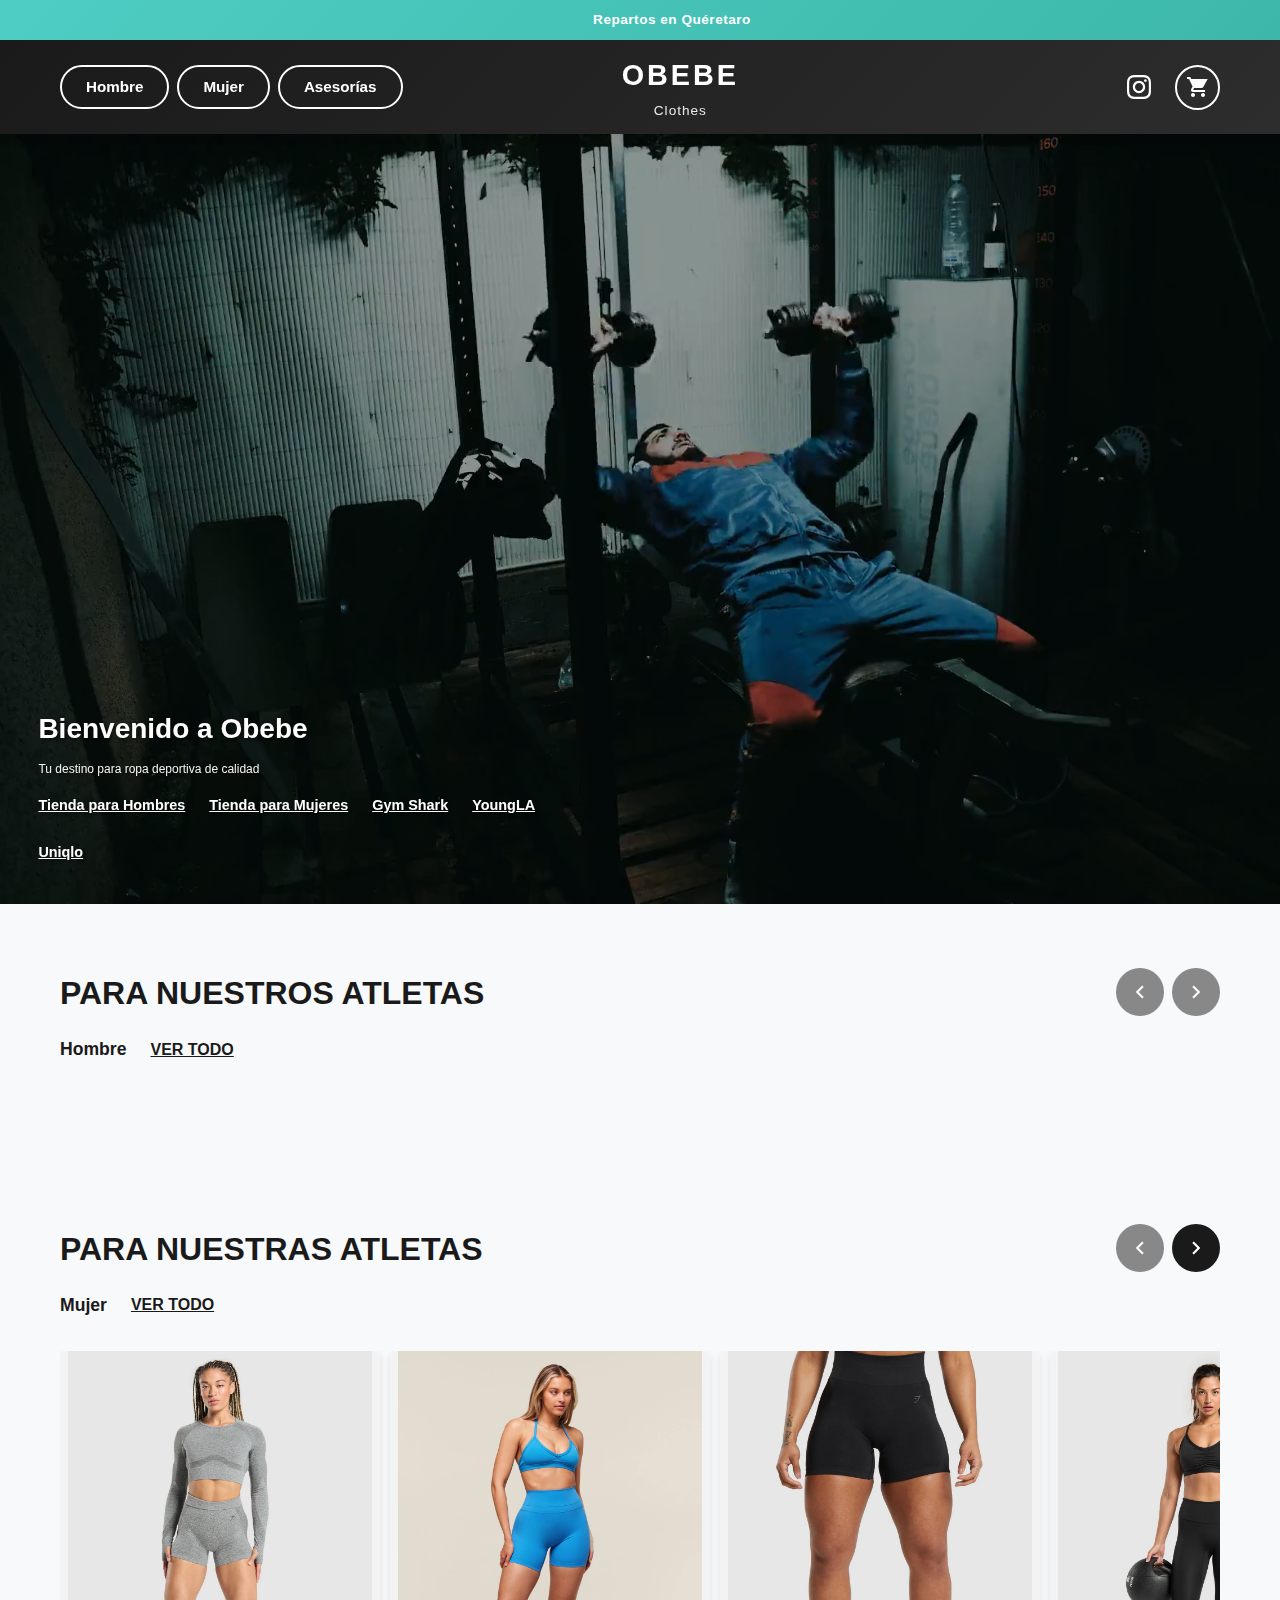
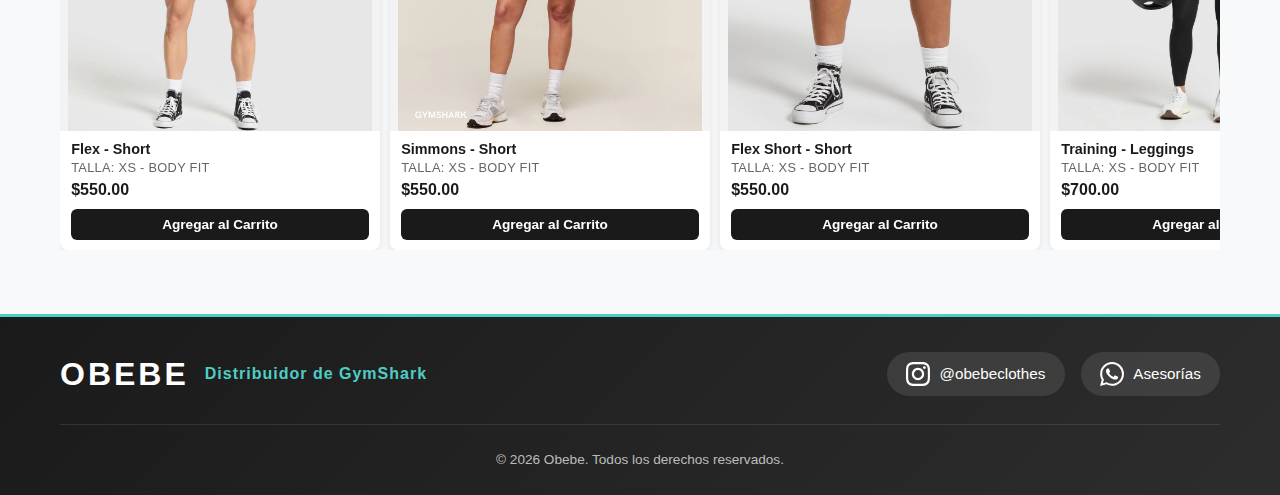
<file: index.html>
<!DOCTYPE html>
<html lang="es">
<head>
    <meta charset="UTF-8">
    <meta name="viewport" content="width=device-width, initial-scale=1.0">
    <title>Obebe - GymShark Collection</title>
    <script>document.documentElement.style.setProperty('--vh', (window.innerHeight/100) + 'px');</script>
    <link rel="stylesheet" href="styles.css">
    <style>
        /* En desktop: texto de la barra promocional un poco a la derecha */
        @media (min-width: 769px) {
            .promo-bar .promo-messages {
                transform: translateX(2rem);
            }
        }
        /* Icono del carrito mismo tamaño que en productos.html (45px) */
        .cart-icon-btn {
            width: 45px !important;
            height: 45px !important;
            padding: 0.5rem !important;
        }
        .cart-icon-btn svg {
            width: 24px !important;
            height: 24px !important;
        }
    </style>
</head>
<body>
    <!-- Pega aquí la URL base de R2 (ej: https://pub-xxxxx.r2.dev) para servir los vídeos desde Cloudflare. Deja vacío '' para usar vídeos locales. -->
    <script>window.OBEBE_VIDEOS_BASE = '';</script>
    <div class="promo-bar">
        <div class="promo-container">
            <div class="promo-messages">
                <div class="promo-message active">Repartos en Quéretaro</div>
                <div class="promo-message">Descuento por mayoreo</div>
                <div class="promo-message">5% off en referidos</div>
            </div>
        </div>
    </div>
    <header>
        <div class="container">
            <button class="mobile-menu-btn" id="mobileMenuBtn" aria-label="Menú">
                <span></span>
                <span></span>
                <span></span>
            </button>
            <div class="header-left">
                <nav class="desktop-nav">
                    <a href="productos.html?categoria=Hombre" class="category-btn" id="btnHombre">Hombre</a>
                    <a href="productos.html?categoria=Mujer" class="category-btn" id="btnMujer">Mujer</a>
                    <a href="asesorias.html" class="category-btn nav-link-asesorias">Asesorías</a>
                </nav>
            </div>
            <a href="#" class="logo-link" id="logoLink">
                <div class="logo">
                    <h1>OBEBE</h1>
                    <p class="tagline">Clothes</p>
                </div>
            </a>
            <div class="header-right">
                <div class="social-links">
                <a href="https://www.instagram.com/obebeclothes/" target="_blank" class="social-link instagram" aria-label="Instagram">
                    <svg class="social-icon" xmlns="http://www.w3.org/2000/svg" viewBox="0 0 24 24" fill="currentColor" width="24" height="24">
                        <path d="M12 2.163c3.204 0 3.584.012 4.85.07 3.252.148 4.771 1.691 4.919 4.919.058 1.265.069 1.645.069 4.849 0 3.205-.012 3.584-.069 4.849-.149 3.225-1.664 4.771-4.919 4.919-1.266.058-1.644.07-4.85.07-3.204 0-3.584-.012-4.849-.07-3.26-.149-4.771-1.699-4.919-4.92-.058-1.265-.07-1.644-.07-4.849 0-3.204.013-3.583.07-4.849.149-3.227 1.664-4.771 4.919-4.919 1.266-.057 1.645-.069 4.849-.069zm0-2.163c-3.259 0-3.667.014-4.947.072-4.358.2-6.78 2.618-6.98 6.98-.059 1.281-.073 1.689-.073 4.948 0 3.259.014 3.668.072 4.948.2 4.358 2.618 6.78 6.98 6.98 1.281.058 1.689.072 4.948.072 3.259 0 3.668-.014 4.948-.072 4.354-.2 6.782-2.618 6.979-6.98.059-1.28.073-1.689.073-4.948 0-3.259-.014-3.667-.072-4.947-.196-4.354-2.617-6.78-6.979-6.98-1.281-.059-1.69-.073-4.949-.073zm0 5.838c-3.403 0-6.162 2.759-6.162 6.162s2.759 6.163 6.162 6.163 6.162-2.759 6.162-6.163c0-3.403-2.759-6.162-6.162-6.162zm0 10.162c-2.209 0-4-1.79-4-4 0-2.209 1.791-4 4-4s4 1.791 4 4c0 2.21-1.791 4-4 4zm6.406-11.845c-.796 0-1.441.645-1.441 1.44s.645 1.44 1.441 1.44c.795 0 1.439-.645 1.439-1.44s-.644-1.44-1.439-1.44z"/>
                    </svg>
                </a>
                <a href="https://wa.me/524428231138?text=Hola%20bro%2C%20me%20gustar%C3%ADa%20comprar%20algunos%20art%C3%ADculos%20GymShark" target="_blank" class="social-link whatsapp" aria-label="WhatsApp">
                    <svg class="social-icon" xmlns="http://www.w3.org/2000/svg" viewBox="0 0 24 24" fill="currentColor" width="24" height="24">
                        <path d="M17.472 14.382c-.297-.149-1.758-.867-2.03-.967-.273-.099-.471-.148-.67.15-.197.297-.767.966-.94 1.164-.173.199-.347.223-.644.075-.297-.15-1.255-.463-2.39-1.475-.883-.788-1.48-1.761-1.653-2.059-.173-.297-.018-.458.13-.606.134-.133.298-.347.446-.52.149-.174.198-.298.298-.497.099-.198.05-.371-.025-.52-.075-.149-.669-1.612-.916-2.207-.242-.579-.487-.5-.669-.51-.173-.008-.371-.01-.57-.01-.198 0-.52.074-.792.372-.272.297-1.04 1.016-1.04 2.479 0 1.462 1.065 2.875 1.213 3.074.149.198 2.096 3.2 5.077 4.487.709.306 1.262.489 1.694.625.712.227 1.36.195 1.871.118.571-.085 1.758-.719 2.006-1.413.248-.694.248-1.289.173-1.413-.074-.124-.272-.198-.57-.347m-5.421 7.403h-.004a9.87 9.87 0 01-5.031-1.378l-.361-.214-3.741.982.998-3.648-.235-.374a9.86 9.86 0 01-1.51-5.26c.001-5.45 4.436-9.884 9.888-9.884 2.64 0 5.122 1.03 6.988 2.898a9.825 9.825 0 012.893 6.994c-.003 5.45-4.437 9.884-9.885 9.884m8.413-18.297A11.815 11.815 0 0012.05 0C5.495 0 .16 5.335.157 11.892c0 2.096.547 4.142 1.588 5.945L.057 24l6.305-1.654a11.882 11.882 0 005.683 1.448h.005c6.554 0 11.89-5.335 11.893-11.893a11.821 11.821 0 00-3.48-8.413Z"/>
                    </svg>
                </a>
                </div>
                <button class="cart-icon-btn" id="cartIconBtn" aria-label="Carrito de compras">
                    <svg xmlns="http://www.w3.org/2000/svg" viewBox="0 0 24 24" fill="currentColor" width="24" height="24">
                        <path d="M7 18c-1.1 0-2 .9-2 2s.9 2 2 2 2-.9 2-2-.9-2-2-2zM1 2v2h2l3.6 7.59-1.35 2.45c-.16.28-.25.61-.25.96 0 1.1.9 2 2 2h12v-2H7.42c-.14 0-.25-.11-.25-.25l.03-.12L8.1 13h7.45c.75 0 1.41-.41 1.75-1.03L21.7 4H5.21l-.94-2H1zm16 16c-1.1 0-2 .9-2 2s.9 2 2 2 2-.9 2-2-.9-2-2-2z"/>
                    </svg>
                    <span class="cart-badge" id="cartBadge" style="display: none;">0</span>
                </button>
            </div>
            <nav class="mobile-nav" id="mobileNav">
                <a href="productos.html?categoria=Hombre" class="category-btn" id="btnHombreMobile">Hombre</a>
                <a href="productos.html?categoria=Mujer" class="category-btn" id="btnMujerMobile">Mujer</a>
                <a href="asesorias.html" class="category-btn nav-link-asesorias">Asesorías</a>
            </nav>
        </div>
    </header>

    <main>
        <section id="inicio" class="hero">
            <div class="hero-videos">
                <video class="hero-video active" autoplay muted loop playsinline disablePictureInPicture disableRemotePlayback preload="metadata">
                    <source src="video1.mp4" type="video/mp4">
                    Tu navegador no soporta videos HTML5.
                </video>
                <video class="hero-video" autoplay muted loop playsinline disablePictureInPicture disableRemotePlayback preload="none">
                    <source src="video2.mp4" type="video/mp4">
                    Tu navegador no soporta videos HTML5.
                </video>
                <video class="hero-video" autoplay muted loop playsinline disablePictureInPicture disableRemotePlayback preload="none">
                    <source src="video3.mp4" type="video/mp4">
                    Tu navegador no soporta videos HTML5.
                </video>
                <video class="hero-video" autoplay muted loop playsinline disablePictureInPicture disableRemotePlayback preload="none">
                    <source src="video4.mp4" type="video/mp4">
                    Tu navegador no soporta videos HTML5.
                </video>
                <video class="hero-video" autoplay muted loop playsinline disablePictureInPicture disableRemotePlayback preload="none">
                    <source src="video5.mp4" type="video/mp4">
                    Tu navegador no soporta videos HTML5.
                </video>
            </div>
            <script>
            (function(){
                var base = window.OBEBE_VIDEOS_BASE || '';
                if (!base) return;
                var sources = document.querySelectorAll('.hero-videos source');
                var names = ['video1.mp4','video2.mp4','video3.mp4','video4.mp4','video5.mp4'];
                for (var i = 0; i < sources.length && i < names.length; i++) {
                    sources[i].src = base.replace(/\/$/, '') + '/' + names[i];
                }
            })();
            </script>
            <div class="hero-content">
                <div class="hero-text">
                    <h2>Bienvenido a Obebe</h2>
                    <p>Tu destino para ropa deportiva de calidad</p>
                    <div class="hero-links">
                        <a href="productos.html?categoria=Hombre" class="hero-link" data-category="Hombre">Tienda para Hombres</a>
                        <a href="productos.html?categoria=Mujer" class="hero-link" data-category="Mujer" id="linkMujer">Tienda para Mujeres</a>
                        <a href="productos.html?categoria=Hombre&marca=Gym%20Shark" class="hero-link">Gym Shark</a>
                        <a href="productos.html?categoria=Hombre&marca=YoungLA" class="hero-link">YoungLA</a>
                        <a href="productos.html?categoria=Hombre&marca=Uniqlo" class="hero-link">Uniqlo</a>
                    </div>
                </div>
            </div>
        </section>

        <section id="inventario" class="inventory">
            <div class="container">
                <div class="inventory-header">
                    <div class="inventory-title-section">
                        <h2>PARA NUESTROS ATLETAS</h2>
                        <div class="inventory-subheader">
                            <a href="productos.html?categoria=Hombre" class="category-label">Hombre</a>
                            <a href="productos.html?categoria=Hombre" class="ver-todo-link" id="verTodoLink">VER TODO</a>
                        </div>
                    </div>
                    <div class="inventory-nav-arrows">
                        <button class="nav-arrow nav-arrow-left" id="arrowLeft" aria-label="Anterior">
                            <svg xmlns="http://www.w3.org/2000/svg" viewBox="0 0 24 24" fill="currentColor" width="24" height="24">
                                <path d="M15.41 7.41L14 6l-6 6 6 6 1.41-1.41L10.83 12z"/>
                            </svg>
                        </button>
                        <button class="nav-arrow nav-arrow-right" id="arrowRight" aria-label="Siguiente">
                            <svg xmlns="http://www.w3.org/2000/svg" viewBox="0 0 24 24" fill="currentColor" width="24" height="24">
                                <path d="M10 6L8.59 7.41 13.17 12l-4.58 4.59L10 18l6-6z"/>
                            </svg>
                        </button>
                    </div>
                </div>
                <div class="products-carousel-wrapper">
                    <div class="products-carousel" id="productsCarousel">
                        <!-- Los productos se cargarán dinámicamente con JavaScript -->
                    </div>
                </div>
            </div>
        </section>

        <section id="inventario-mujer" class="inventory inventory-women">
            <div class="container">
                <div class="inventory-header">
                    <div class="inventory-title-section">
                        <h2>PARA NUESTRAS ATLETAS</h2>
                        <div class="inventory-subheader">
                            <a href="productos.html?categoria=Mujer" class="category-label">Mujer</a>
                            <a href="productos.html?categoria=Mujer" class="ver-todo-link" id="verTodoLinkMujer">VER TODO</a>
                        </div>
                    </div>
                    <div class="inventory-nav-arrows">
                        <button class="nav-arrow nav-arrow-left" id="arrowLeftMujer" aria-label="Anterior">
                            <svg xmlns="http://www.w3.org/2000/svg" viewBox="0 0 24 24" fill="currentColor" width="24" height="24">
                                <path d="M15.41 7.41L14 6l-6 6 6 6 1.41-1.41L10.83 12z"/>
                            </svg>
                        </button>
                        <button class="nav-arrow nav-arrow-right" id="arrowRightMujer" aria-label="Siguiente">
                            <svg xmlns="http://www.w3.org/2000/svg" viewBox="0 0 24 24" fill="currentColor" width="24" height="24">
                                <path d="M10 6L8.59 7.41 13.17 12l-4.58 4.59L10 18l6-6z"/>
                            </svg>
                        </button>
                    </div>
                </div>
                <div class="products-carousel-wrapper products-carousel-wrapper-mujer">
                    <div class="products-carousel products-carousel--static" id="productsCarouselMujer">
                        <!-- Placeholder: si hay productos en productosMujer, script.js los pinta aquí con botón Agregar al Carrito -->
                        <a href="productos.html?categoria=Mujer" class="product-card product-card-link product-card-mujer-placeholder">
                            <div class="product-image">👚</div>
                            <div class="product-info">
                                <h3 class="product-name">Producto Mujer 1</h3>
                                <p class="product-size">Talla: Ver tienda</p>
                                <p class="product-price">Ver tienda mujer</p>
                                <a href="productos.html?categoria=Mujer" class="add-to-cart-carousel" onclick="event.stopPropagation()">Ver tienda</a>
                            </div>
                        </a>
                        <a href="productos.html?categoria=Mujer" class="product-card product-card-link product-card-mujer-placeholder">
                            <div class="product-image">👙</div>
                            <div class="product-info">
                                <h3 class="product-name">Producto Mujer 2</h3>
                                <p class="product-size">Talla: Ver tienda</p>
                                <p class="product-price">Ver tienda mujer</p>
                                <a href="productos.html?categoria=Mujer" class="add-to-cart-carousel" onclick="event.stopPropagation()">Ver tienda</a>
                            </div>
                        </a>
                        <a href="productos.html?categoria=Mujer" class="product-card product-card-link product-card-mujer-placeholder">
                            <div class="product-image">👕</div>
                            <div class="product-info">
                                <h3 class="product-name">Producto Mujer 3</h3>
                                <p class="product-size">Talla: Ver tienda</p>
                                <p class="product-price">Ver tienda mujer</p>
                                <a href="productos.html?categoria=Mujer" class="add-to-cart-carousel" onclick="event.stopPropagation()">Ver tienda</a>
                            </div>
                        </a>
                        <a href="productos.html?categoria=Mujer" class="product-card product-card-link product-card-mujer-placeholder">
                            <div class="product-image">🩳</div>
                            <div class="product-info">
                                <h3 class="product-name">Producto Mujer 4</h3>
                                <p class="product-size">Talla: Ver tienda</p>
                                <p class="product-price">Ver tienda mujer</p>
                                <a href="productos.html?categoria=Mujer" class="add-to-cart-carousel" onclick="event.stopPropagation()">Ver tienda</a>
                            </div>
                        </a>
                        <a href="productos.html?categoria=Mujer" class="product-card product-card-link product-card-mujer-placeholder">
                            <div class="product-image">🧥</div>
                            <div class="product-info">
                                <h3 class="product-name">Producto Mujer 5</h3>
                                <p class="product-size">Talla: Ver tienda</p>
                                <p class="product-price">Ver tienda mujer</p>
                                <a href="productos.html?categoria=Mujer" class="add-to-cart-carousel" onclick="event.stopPropagation()">Ver tienda</a>
                            </div>
                        </a>
                    </div>
                </div>
            </div>
        </section>

    </main>

    <footer>
        <div class="container">
            <div class="footer-content">
                <div class="footer-brand">
                    <h3>OBEBE</h3>
                    <p class="footer-tagline">Distribuidor de GymShark</p>
                </div>
                <div class="footer-social">
                    <div class="footer-social-links">
                        <a href="https://www.instagram.com/obebeclothes/" target="_blank" class="footer-social-link instagram" aria-label="Instagram">
                            <svg xmlns="http://www.w3.org/2000/svg" viewBox="0 0 24 24" fill="currentColor" width="28" height="28">
                                <path d="M12 2.163c3.204 0 3.584.012 4.85.07 3.252.148 4.771 1.691 4.919 4.919.058 1.265.069 1.645.069 4.849 0 3.205-.012 3.584-.069 4.849-.149 3.225-1.664 4.771-4.919 4.919-1.266.058-1.644.07-4.85.07-3.204 0-3.584-.012-4.849-.07-3.26-.149-4.771-1.699-4.919-4.92-.058-1.265-.07-1.644-.07-4.849 0-3.204.013-3.583.07-4.849.149-3.227 1.664-4.771 4.919-4.919 1.266-.057 1.645-.069 4.849-.069zm0-2.163c-3.259 0-3.667.014-4.947.072-4.358.2-6.78 2.618-6.98 6.98-.059 1.281-.073 1.689-.073 4.948 0 3.259.014 3.668.072 4.948.2 4.358 2.618 6.78 6.98 6.98 1.281.058 1.689.072 4.948.072 3.259 0 3.668-.014 4.948-.072 4.354-.2 6.782-2.618 6.979-6.98.059-1.28.073-1.689.073-4.948 0-3.259-.014-3.667-.072-4.947-.196-4.354-2.617-6.78-6.979-6.98-1.281-.059-1.69-.073-4.949-.073zm0 5.838c-3.403 0-6.162 2.759-6.162 6.162s2.759 6.163 6.162 6.163 6.162-2.759 6.162-6.163c0-3.403-2.759-6.162-6.162-6.162zm0 10.162c-2.209 0-4-1.79-4-4 0-2.209 1.791-4 4-4s4 1.791 4 4c0 2.21-1.791 4-4 4zm6.406-11.845c-.796 0-1.441.645-1.441 1.44s.645 1.44 1.441 1.44c.795 0 1.439-.645 1.439-1.44s-.644-1.44-1.439-1.44z"/>
                            </svg>
                            <span>@obebeclothes</span>
                        </a>
                        <a href="https://wa.me/524428231138?text=%C2%A1Hola!%0AEstoy%20interesado(a)%20en%20un%20plan%20de%20entrenamiento%20personalizado.%0AMe%20puedes%20dar%20m%C3%A1s%20info%2C%20por%20favor%3F" target="_blank" class="footer-social-link whatsapp" aria-label="Asesorías por WhatsApp">
                            <svg xmlns="http://www.w3.org/2000/svg" viewBox="0 0 24 24" fill="currentColor" width="28" height="28">
                                <path d="M17.472 14.382c-.297-.149-1.758-.867-2.03-.967-.273-.099-.471-.148-.67.15-.197.297-.767.966-.94 1.164-.173.199-.347.223-.644.075-.297-.15-1.255-.463-2.39-1.475-.883-.788-1.48-1.761-1.653-2.059-.173-.297-.018-.458.13-.606.134-.133.298-.347.446-.52.149-.174.198-.298.298-.497.099-.198.05-.371-.025-.52-.075-.149-.669-1.612-.916-2.207-.242-.579-.487-.5-.669-.51-.173-.008-.371-.01-.57-.01-.198 0-.52.074-.792.372-.272.297-1.04 1.016-1.04 2.479 0 1.462 1.065 2.875 1.213 3.074.149.198 2.096 3.2 5.077 4.487.709.306 1.262.489 1.694.625.712.227 1.36.195 1.871.118.571-.085 1.758-.719 2.006-1.413.248-.694.248-1.289.173-1.413-.074-.124-.272-.198-.57-.347m-5.421 7.403h-.004a9.87 9.87 0 01-5.031-1.378l-.361-.214-3.741.982.998-3.648-.235-.374a9.86 9.86 0 01-1.51-5.26c.001-5.45 4.436-9.884 9.888-9.884 2.64 0 5.122 1.03 6.988 2.898a9.825 9.825 0 012.893 6.994c-.003 5.45-4.437 9.884-9.885 9.884m8.413-18.297A11.815 11.815 0 0012.05 0C5.495 0 .16 5.335.157 11.892c0 2.096.547 4.142 1.588 5.945L.057 24l6.305-1.654a11.882 11.882 0 005.683 1.448h.005c6.554 0 11.89-5.335 11.893-11.893a11.821 11.821 0 00-3.48-8.413Z"/>
                            </svg>
                            <span>Asesorías</span>
                        </a>
                    </div>
                </div>
            </div>
            <div class="footer-bottom">
                <p>&copy; 2026 Obebe. Todos los derechos reservados.</p>
            </div>
        </div>
    </footer>

    <!-- Modal del Carrito -->
    <div class="cart-modal" id="cartModal">
        <div class="cart-sidebar">
            <div class="cart-header">
                <h2>Carrito de Compras</h2>
                <button type="button" class="close-cart-btn" id="closeCartBtn" aria-label="Cerrar carrito">&times;</button>
            </div>
            <div class="cart-items" id="cartItems"></div>
            <div class="cart-total">
                <div class="cart-total-price" id="cartTotal">Total: $0.00</div>
            </div>
            <button type="button" class="clear-cart-btn" id="clearCartBtn">Vaciar carrito</button>
            <button type="button" class="checkout-btn" id="checkoutBtn">Comprar Carrito</button>
        </div>
    </div>

    <!-- Modal de Restricción -->
    <div class="restriction-modal" id="restrictionModal">
        <div class="restriction-content">
            <div class="restriction-icon">🚫</div>
            <h2>Próximamente</h2>
            <p>La sección de productos para mujeres estará disponible muy pronto.</p>
            <button class="restriction-close-btn" id="closeRestrictionBtn">Cerrar</button>
        </div>
    </div>

    <script src="productos-hombre.js?v=20260424c"></script>
    <script src="productos-mujer.js?v=20260424c"></script>
    <script src="script.js?v=20260424c"></script>
    <script src="productos.js?v=20260424c"></script>
</body>
</html>
</file>
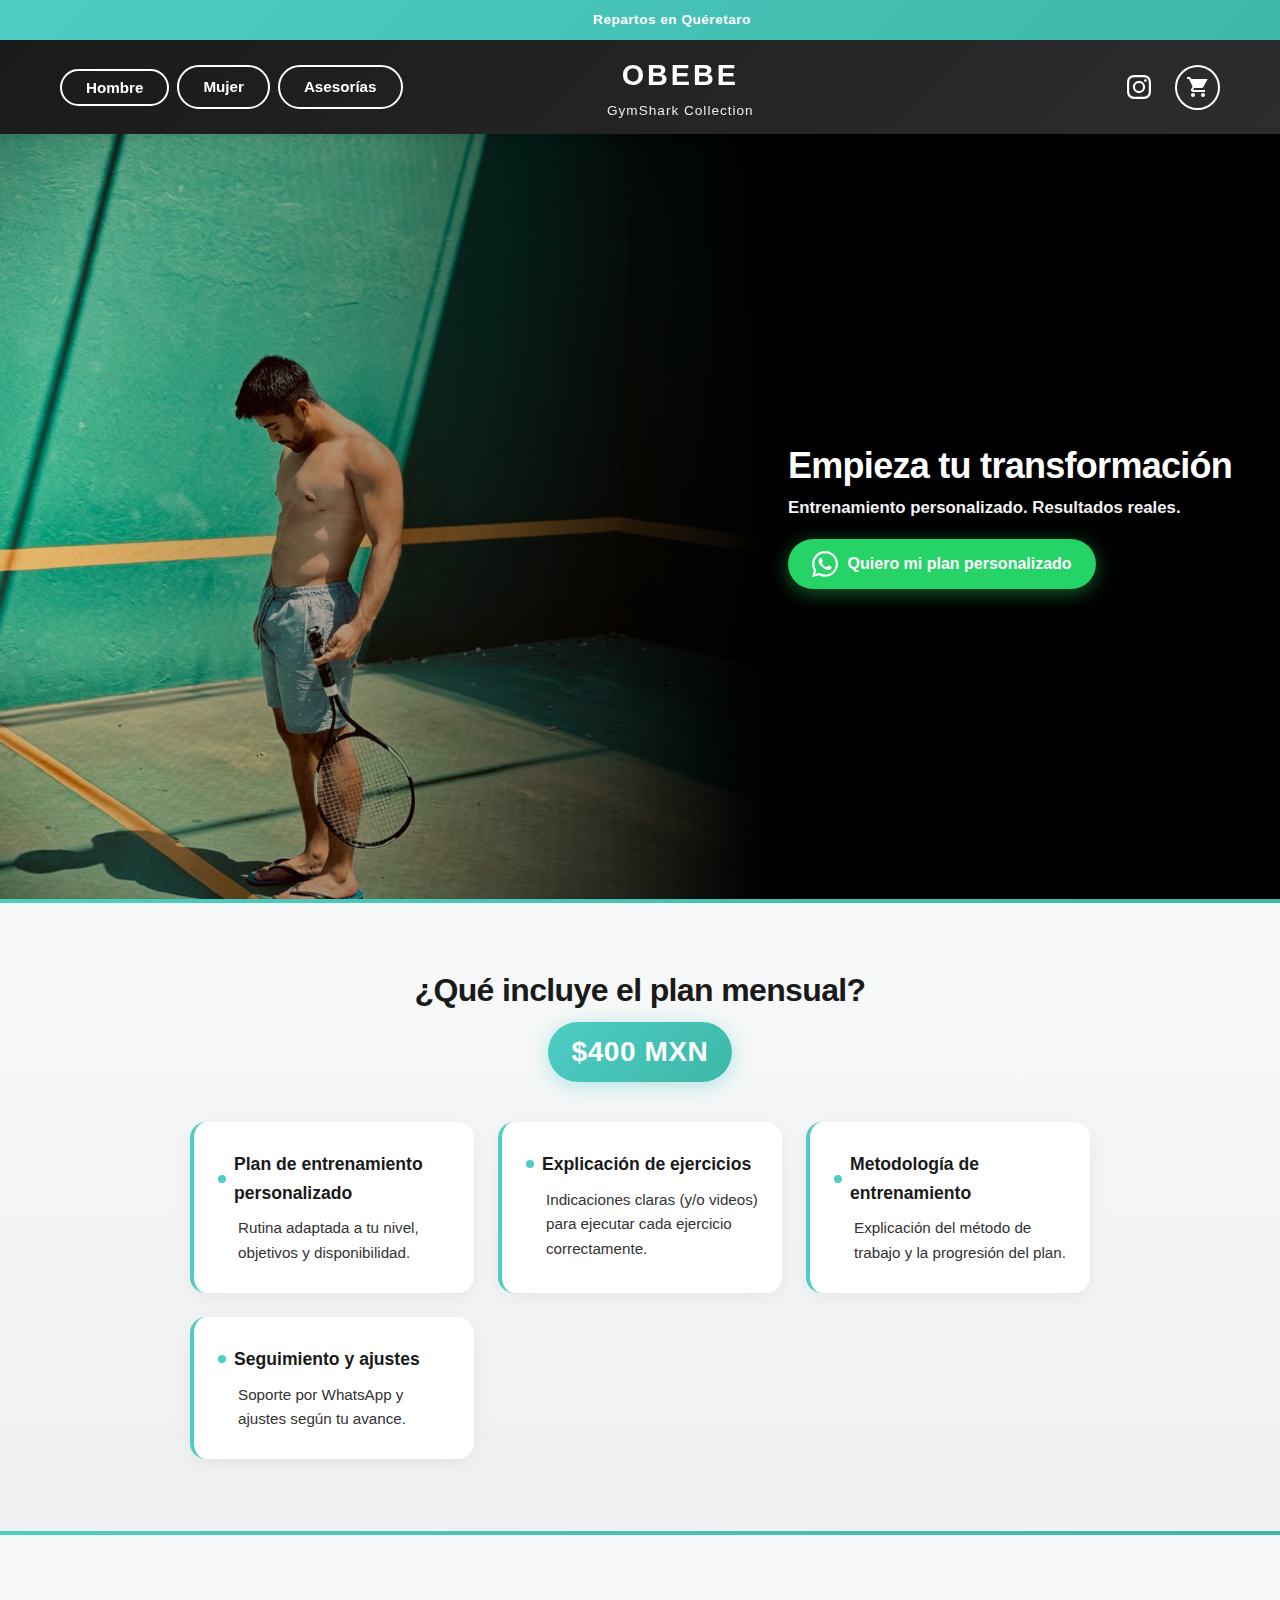
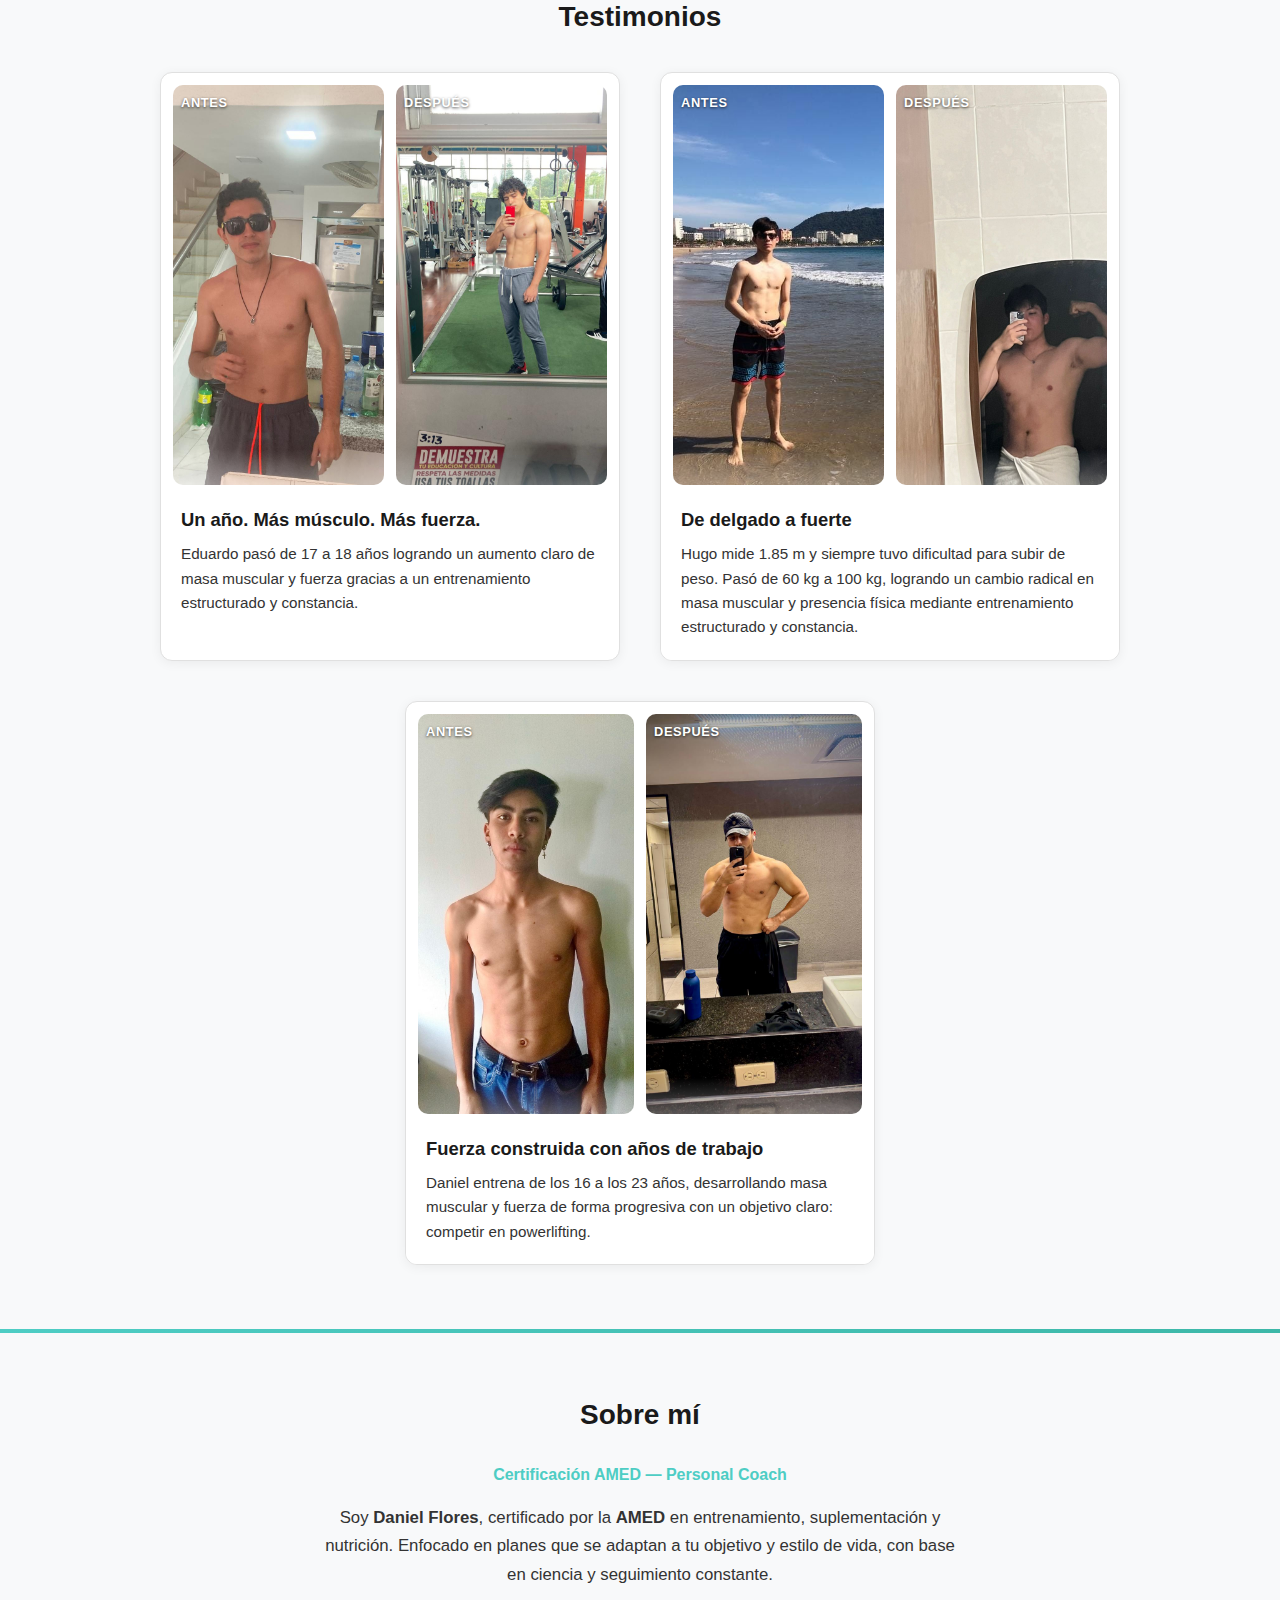
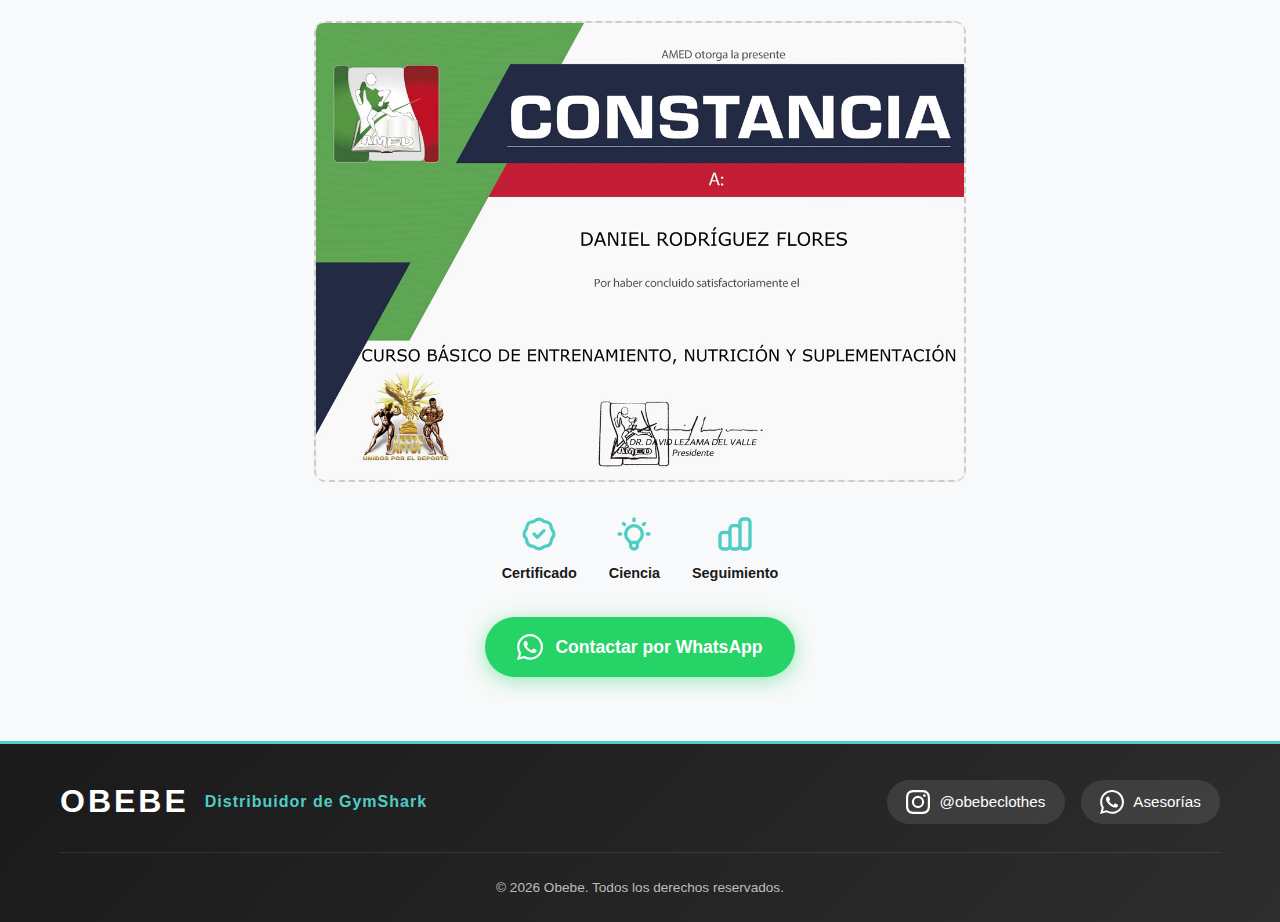
<file: asesorias.html>
<!DOCTYPE html>
<html lang="es">
<head>
    <meta charset="UTF-8">
    <meta name="viewport" content="width=device-width, initial-scale=1.0">
    <title>Asesorías - Daniel Flores | Obebe</title>
    <script>document.documentElement.style.setProperty('--vh', (window.innerHeight/100) + 'px');</script>
    <link rel="stylesheet" href="styles.css">
    <style>
        /* Página asesorías */
        .asesorias-page { padding: 0; }

        /* Icono del carrito mismo tamaño que en index/productos (45px) */
        .cart-icon-btn {
            width: 45px !important;
            height: 45px !important;
            padding: 0.5rem !important;
        }
        .cart-icon-btn svg {
            width: 24px !important;
            height: 24px !important;
        }

        /* En desktop: texto de la barra promocional un poco a la derecha */
        @media (min-width: 769px) {
            .promo-bar .promo-messages {
                transform: translateX(2rem);
            }
        }

        /* Hero: un solo bloque — imagen de fondo y texto superpuesto a la derecha */
        .asesorias-hero {
            min-height: 85vh;
            min-height: 85dvh;
            position: relative;
            color: white;
            overflow: hidden;
        }
        .asesorias-hero-image {
            position: absolute;
            left: 0;
            top: 0;
            bottom: 0;
            width: 60%;
            overflow: hidden;
        }
        /* Desvanecido: imagen se funde a negro en el borde derecho para unirse al 1/3 negro */
        .asesorias-hero-image::after {
            content: "";
            position: absolute;
            inset: 0;
            background: linear-gradient(90deg, transparent 0%, rgba(0,0,0,0.3) 50%, rgba(0,0,0,1) 100%);
            pointer-events: none;
        }
        /* Imagen ocupa 2/3 de pantalla, sin distorsión */
        .asesorias-hero-image img {
            width: 100%;
            height: 100%;
            min-height: 85vh;
            min-height: 85dvh;
            object-fit: cover;
            object-position: 0% 60%;
            display: block;
        }
        /* 2/5 derecho negro para combinar con el desvanecido */
        .asesorias-hero-content {
            position: absolute;
            right: 0;
            top: 0;
            bottom: 0;
            width: 40%;
            min-width: 260px;
            display: flex;
            flex-direction: column;
            justify-content: center;
            align-items: flex-start;
            padding: 1.25rem 2.5rem 1.25rem 1.25rem;
            background: #000;
            text-align: left;
        }
        .asesorias-hero-content h1 {
            font-size: clamp(1.5rem, 3.2vw, 2.25rem);
            font-weight: 800;
            line-height: 1.2;
            margin-bottom: 0.5rem;
            letter-spacing: -0.02em;
        }
        .asesorias-hero-content .asesorias-hero-sub {
            font-size: clamp(0.9rem, 1.8vw, 1.05rem);
            font-weight: 600;
            opacity: 0.95;
            margin-bottom: 1.25rem;
            line-height: 1.4;
        }
        .asesorias-hero-cta {
            display: inline-flex;
            align-items: center;
            justify-content: center;
            gap: 0.6rem;
            padding: 0.75rem 1.5rem;
            background: #25D366;
            color: white !important;
            text-decoration: none;
            font-weight: 700;
            font-size: 1rem;
            border-radius: 50px;
            box-shadow: 0 4px 20px rgba(37, 211, 102, 0.45);
            transition: transform 0.2s, box-shadow 0.2s;
            align-self: flex-start;
        }
        .asesorias-hero-cta:hover {
            transform: translateY(-3px);
            box-shadow: 0 8px 25px rgba(37, 211, 102, 0.55);
        }
        .asesorias-hero-cta svg { width: 26px; height: 26px; flex-shrink: 0; }
        @media (max-width: 768px) {
            .asesorias-hero {
                min-height: 90vh;
                min-height: 90dvh;
            }
            .asesorias-hero-image {
                width: 100%;
                height: 100%;
                position: absolute;
                inset: 0;
            }
            .asesorias-hero-image img {
                min-height: 90vh;
                min-height: 90dvh;
                object-fit: cover;
                object-position: 0% 55%;
            }
            .asesorias-hero-image::after {
                background: linear-gradient(180deg, transparent 0%, rgba(0,0,0,0.4) 40%, rgba(0,0,0,0.9) 100%);
            }
            .asesorias-hero-content {
                width: 100%;
                min-width: 0;
                top: auto;
                bottom: 0;
                padding: 1.5rem 1.25rem 2rem;
                background: linear-gradient(to top, rgba(0,0,0,0.95) 0%, rgba(0,0,0,0.7) 70%, transparent 100%);
                justify-content: flex-end;
                align-items: center;
                text-align: center;
            }
            .asesorias-hero-content h1 {
                font-size: 1.5rem;
                margin-bottom: 0.4rem;
            }
            .asesorias-hero-content .asesorias-hero-sub {
                font-size: 0.95rem;
                margin-bottom: 1rem;
            }
            .asesorias-hero-content .asesorias-hero-cta {
                align-self: center;
            }
        }

        /* Sobre mí */
        .asesorias-sobre {
            padding: 4rem 1.5rem;
            max-width: 700px;
            margin: 0 auto;
            position: relative;
        }
        .asesorias-sobre::before {
            content: "";
            position: absolute;
            top: 0;
            left: 50%;
            margin-left: -50vw;
            width: 100vw;
            height: 4px;
            background: linear-gradient(90deg, var(--accent-color) 0%, #3db8a8 100%);
        }
        .asesorias-sobre h2 {
            font-size: 1.75rem;
            color: var(--primary-color);
            margin-bottom: 1.5rem;
            text-align: center;
        }
        .asesorias-sobre-cert {
            font-weight: 700;
            color: var(--accent-color);
            margin-bottom: 1rem;
            text-align: center;
        }
        .asesorias-sobre-text {
            font-size: 1.05rem;
            line-height: 1.7;
            color: #333;
            text-align: center;
            margin-bottom: 2rem;
        }
        .asesorias-sobre-diploma {
            background: linear-gradient(135deg, #f5f5f5 0%, #e8e8e8 100%);
            border: 2px dashed #ccc;
            border-radius: 12px;
            min-height: 200px;
            display: flex;
            align-items: center;
            justify-content: center;
            margin-bottom: 2rem;
            color: #888;
            font-size: 0.95rem;
        }
        .asesorias-sobre-diploma img { max-width: 100%; height: auto; border-radius: 8px; }
        .asesorias-icons {
            display: flex;
            flex-wrap: wrap;
            justify-content: center;
            gap: 2rem;
            margin-top: 2rem;
        }
        .asesorias-icon-item {
            display: flex;
            flex-direction: column;
            align-items: center;
            gap: 0.5rem;
            font-weight: 600;
            font-size: 0.9rem;
            color: var(--primary-color);
        }
        .asesorias-icon-item svg { width: 40px; height: 40px; color: var(--accent-color); }
        /* Contactar por WhatsApp debajo de Certificado, Ciencia, Seguimiento */
        .asesorias-sobre-cta {
            text-align: center;
            margin-top: 2rem;
        }
        .asesorias-sobre-cta-link {
            display: inline-flex;
            align-items: center;
            gap: 0.75rem;
            padding: 1rem 2rem;
            background: #25D366;
            color: white !important;
            text-decoration: none;
            font-weight: 700;
            font-size: 1.1rem;
            border-radius: 50px;
            box-shadow: 0 4px 20px rgba(37, 211, 102, 0.45);
            transition: transform 0.2s, box-shadow 0.2s;
        }
        .asesorias-sobre-cta-link:hover {
            transform: translateY(-3px);
            box-shadow: 0 8px 25px rgba(37, 211, 102, 0.55);
        }
        .asesorias-sobre-cta-link svg { width: 26px; height: 26px; flex-shrink: 0; }

        /* Qué incluye el plan mensual — formato llamativo */
        .asesorias-incluye {
            padding: 4.5rem 1.5rem;
            background: linear-gradient(180deg, #f8f9fa 0%, #eef0f2 100%);
            position: relative;
        }
        .asesorias-incluye::before {
            content: "";
            position: absolute;
            top: 0;
            left: 0;
            right: 0;
            height: 4px;
            background: linear-gradient(90deg, var(--accent-color) 0%, #3db8a8 100%);
        }
        .asesorias-incluye h2 {
            font-size: clamp(1.6rem, 3.5vw, 2rem);
            font-weight: 800;
            color: var(--primary-color);
            margin-bottom: 0.75rem;
            text-align: center;
            letter-spacing: -0.02em;
            line-height: 1.2;
        }
        .asesorias-incluye-precio {
            display: inline-block;
            font-size: 1.75rem;
            font-weight: 800;
            color: white;
            background: linear-gradient(135deg, var(--accent-color) 0%, #3db8a8 100%);
            padding: 0.5rem 1.5rem;
            border-radius: 50px;
            margin: 0 auto 2.5rem;
            box-shadow: 0 4px 20px rgba(78, 205, 196, 0.4);
            letter-spacing: 0.02em;
        }
        .asesorias-incluye-header {
            text-align: center;
        }
        .asesorias-incluye-grid {
            display: grid;
            grid-template-columns: repeat(auto-fit, minmax(280px, 1fr));
            gap: 1.5rem;
            max-width: 900px;
            margin: 0 auto;
        }
        .asesorias-incluye-card {
            background: white;
            border-radius: 16px;
            padding: 1.75rem 1.5rem;
            text-align: left;
            box-shadow: 0 4px 20px rgba(0,0,0,0.06);
            border-left: 4px solid var(--accent-color);
            transition: transform 0.25s ease, box-shadow 0.25s ease, border-left-color 0.25s ease;
        }
        .asesorias-incluye-card:hover {
            transform: translateY(-4px);
            box-shadow: 0 12px 32px rgba(0,0,0,0.1);
            border-left-color: #3db8a8;
        }
        .asesorias-incluye-card h3 {
            font-size: 1.1rem;
            font-weight: 700;
            color: var(--primary-color);
            margin-bottom: 0.6rem;
            display: flex;
            align-items: center;
            gap: 0.5rem;
        }
        .asesorias-incluye-card h3::before {
            content: "";
            width: 8px;
            height: 8px;
            background: var(--accent-color);
            border-radius: 50%;
            flex-shrink: 0;
        }
        .asesorias-incluye-card p {
            font-size: 0.95rem;
            line-height: 1.6;
            color: var(--text-color);
            margin: 0;
            padding-left: 1.25rem;
        }

        /* Testimonios: paleta del sitio (fondo claro, acentos) */
        .asesorias-testimonios {
            padding: 4rem 1.5rem;
            background: var(--bg-color);
            color: var(--text-color);
            width: 100vw;
            margin-left: calc(-50vw + 50%);
            margin-right: calc(-50vw + 50%);
            box-sizing: border-box;
            position: relative;
        }
        .asesorias-testimonios::before {
            content: "";
            position: absolute;
            top: 0;
            left: 0;
            right: 0;
            height: 4px;
            background: linear-gradient(90deg, var(--accent-color) 0%, #3db8a8 100%);
        }
        .asesorias-testimonios h2 {
            font-size: 1.75rem;
            color: var(--primary-color);
            margin-bottom: 2rem;
            text-align: center;
            max-width: 960px;
            margin-left: auto;
            margin-right: auto;
        }
        /* Escritorio: 2 por fila, el tercero centrado en la segunda fila */
        .asesorias-testimonios-grid {
            display: grid;
            grid-template-columns: repeat(2, 1fr);
            gap: 2.5rem;
            max-width: 960px;
            margin: 0 auto;
        }
        .asesorias-testimonio:nth-child(3) {
            grid-column: 1 / -1;
            justify-self: center;
            max-width: calc(50% - 0.625rem);
        }
        .asesorias-testimonio {
            background: var(--card-bg);
            border-radius: 12px;
            overflow: hidden;
            border: 1px solid var(--border-color);
            box-shadow: 0 2px 12px rgba(0,0,0,0.06);
        }
        /* Antes y Después en recuadros separados, fotos más grandes */
        .asesorias-testimonio-imagenes {
            display: flex;
            flex-direction: row;
            gap: 0.75rem;
            padding: 0.75rem;
            align-items: stretch;
        }
        .asesorias-testimonio-recuerdo {
            flex: 1;
            min-width: 0;
            position: relative;
            border-radius: 10px;
            overflow: hidden;
            min-height: 400px;
            display: flex;
            flex-direction: column;
        }
        .asesorias-testimonio-recuerdo img {
            width: 100%;
            height: 100%;
            min-height: 400px;
            object-fit: cover;
            display: block;
        }
        /* Testimonio 2 Antes (testimonio2): encuadre más a la izquierda */
        .asesorias-testimonio:nth-child(2) .asesorias-testimonio-recuerdo:first-child img {
            object-position: 10% center;
        }
        /* Testimonio 2 Después (testimonio2.1): encuadre hacia arriba para ver más la imagen */
        .asesorias-testimonio:nth-child(2) .asesorias-testimonio-recuerdo:last-child img {
            object-position: 25% 75%;
        }
        /* Testimonio 3: encuadre un poco más a la derecha */
        .asesorias-testimonio:nth-child(3) .asesorias-testimonio-recuerdo img {
            object-position: 75% center;
        }
        .asesorias-testimonio-recuerdo .etiqueta {
            position: absolute;
            top: 0.5rem;
            left: 0.5rem;
            font-size: 0.8rem;
            font-weight: 700;
            color: #fff;
            text-shadow: 0 1px 3px rgba(0,0,0,0.7);
            text-transform: uppercase;
            letter-spacing: 0.05em;
            z-index: 1;
        }
        /* Zona con desvanecido para título y descripción */
        .asesorias-testimonio-body-wrap {
            position: relative;
            margin-top: -3rem;
            padding: 3.5rem 1.25rem 1.25rem;
            background: linear-gradient(to top, var(--card-bg) 0%, rgba(255,255,255,0.85) 50%, transparent 100%);
        }
        .asesorias-testimonio-body {
            padding: 0;
        }
        .asesorias-testimonio-body h3 {
            font-size: 1.15rem;
            color: var(--primary-color);
            margin-bottom: 0.5rem;
            font-weight: 700;
        }
        .asesorias-testimonio-body p {
            font-size: 0.95rem;
            line-height: 1.6;
            color: var(--text-color);
            margin: 0;
        }
        .asesorias-testimonio-etiquetas {
            display: none;
        }
        @media (max-width: 768px) {
            .asesorias-testimonios-grid {
                grid-template-columns: 1fr;
            }
            .asesorias-testimonio:nth-child(3) {
                grid-column: 1;
                max-width: none;
            }
            .asesorias-testimonio-recuerdo,
            .asesorias-testimonio-recuerdo img {
                min-height: 280px;
            }
        }

        @media (max-width: 768px) {
            .asesorias-hero h1 { font-size: 1.6rem; }
            .asesorias-sobre h2, .asesorias-incluye h2 { font-size: 1.5rem; }
        }
    </style>
</head>
<body>
    <div class="promo-bar">
        <div class="promo-container">
            <div class="promo-messages">
                <div class="promo-message active">Repartos en Quéretaro</div>
                <div class="promo-message">Descuento por mayoreo</div>
                <div class="promo-message">5% off en referidos</div>
            </div>
        </div>
    </div>
    <header>
        <div class="container">
            <button class="mobile-menu-btn" id="mobileMenuBtn" aria-label="Menú">
                <span></span><span></span><span></span>
            </button>
            <div class="header-left">
                <nav class="desktop-nav">
                    <button class="category-btn" id="btnHombre" onclick="window.location.href='productos.html?categoria=Hombre'">Hombre</button>
                    <a href="productos.html?categoria=Mujer" class="category-btn" id="btnMujer">Mujer</a>
                    <a href="asesorias.html" class="category-btn nav-link-asesorias">Asesorías</a>
                </nav>
            </div>
            <a href="index.html" class="logo-link" id="logoLink">
                <div class="logo">
                    <h1>OBEBE</h1>
                    <p class="tagline">GymShark Collection</p>
                </div>
            </a>
            <div class="header-right">
                <div class="social-links">
                    <a href="https://www.instagram.com/obebeclothes/" target="_blank" class="social-link instagram" aria-label="Instagram">
                        <svg class="social-icon" xmlns="http://www.w3.org/2000/svg" viewBox="0 0 24 24" fill="currentColor" width="24" height="24"><path d="M12 2.163c3.204 0 3.584.012 4.85.07 3.252.148 4.771 1.691 4.919 4.919.058 1.265.069 1.645.069 4.849 0 3.205-.012 3.584-.069 4.849-.149 3.225-1.664 4.771-4.919 4.919-1.266.058-1.644.07-4.85.07-3.204 0-3.584-.012-4.849-.07-3.26-.149-4.771-1.699-4.919-4.92-.058-1.265-.07-1.644-.07-4.849 0-3.204.013-3.583.07-4.849.149-3.227 1.664-4.771 4.919-4.919 1.266-.057 1.645-.069 4.849-.069zm0-2.163c-3.259 0-3.667.014-4.947.072-4.358.2-6.78 2.618-6.98 6.98-.059 1.281-.073 1.689-.073 4.948 0 3.259.014 3.668.072 4.948.2 4.358 2.618 6.78 6.98 6.98 1.281.058 1.689.072 4.948.072 3.259 0 3.668-.014 4.948-.072 4.354-.2 6.782-2.618 6.979-6.98.059-1.28.073-1.689.073-4.948 0-3.259-.014-3.667-.072-4.947-.196-4.354-2.617-6.78-6.979-6.98-1.281-.059-1.69-.073-4.949-.073z"/><path d="M12 5.838a6.162 6.162 0 100 12.324 6.162 6.162 0 000-12.324zM12 16a4 4 0 110-8 4 4 0 010 8zm6.406-11.845a1.44 1.44 0 100 2.881 1.44 1.44 0 000-2.881z"/></svg>
                    </a>
                    <a href="https://wa.me/524428231138?text=Hola%20bro%2C%20me%20gustar%C3%ADa%20comprar%20algunos%20art%C3%ADculos%20GymShark" target="_blank" class="social-link whatsapp" aria-label="WhatsApp">
                        <svg class="social-icon" xmlns="http://www.w3.org/2000/svg" viewBox="0 0 24 24" fill="currentColor" width="24" height="24"><path d="M17.472 14.382c-.297-.149-1.758-.867-2.03-.967-.273-.099-.471-.148-.67.15-.197.297-.767.966-.94 1.164-.173.199-.347.223-.644.075-.297-.15-1.255-.463-2.39-1.475-.883-.788-1.48-1.761-1.653-2.059-.173-.297-.018-.458.13-.606.134-.133.298-.347.446-.52.149-.174.198-.298.298-.497.099-.198.05-.371-.025-.52-.075-.149-.669-1.612-.916-2.207-.242-.579-.487-.5-.669-.51-.173-.008-.371-.01-.57-.01-.198 0-.52.074-.792.372-.272.297-1.04 1.016-1.04 2.479 0 1.462 1.065 2.875 1.213 3.074.149.198 2.096 3.2 5.077 4.487.709.306 1.262.489 1.694.625.712.227 1.36.195 1.871.118.571-.085 1.758-.719 2.006-1.413.248-.694.248-1.289.173-1.413-.074-.124-.272-.198-.57-.347m-5.421 7.403h-.004a9.87 9.87 0 01-5.031-1.378l-.361-.214-3.741.982.998-3.648-.235-.374a9.86 9.86 0 01-1.51-5.26c.001-5.45 4.436-9.884 9.888-9.884 2.64 0 5.122 1.03 6.988 2.898a9.825 9.825 0 012.893 6.994c-.003 5.45-4.437 9.884-9.885 9.884m8.413-18.297A11.815 11.815 0 0012.05 0C5.495 0 .16 5.335.157 11.892c0 2.096.547 4.142 1.588 5.945L.057 24l6.305-1.654a11.882 11.882 0 005.683 1.448h.005c6.554 0 11.89-5.335 11.893-11.893a11.821 11.821 0 00-3.48-8.413Z"/></svg>
                    </a>
                </div>
                <button class="cart-icon-btn" id="cartIconBtn" aria-label="Carrito">
                    <svg xmlns="http://www.w3.org/2000/svg" viewBox="0 0 24 24" fill="currentColor" width="24" height="24"><path d="M7 18c-1.1 0-2 .9-2 2s.9 2 2 2 2-.9 2-2-.9-2-2-2zM1 2v2h2l3.6 7.59-1.35 2.45c-.16.28-.25.61-.25.96 0 1.1.9 2 2 2h12v-2H7.42c-.14 0-.25-.11-.25-.25l.03-.12L8.1 13h7.45c.75 0 1.41-.41 1.75-1.03L21.7 4H5.21l-.94-2H1zm16 16c-1.1 0-2 .9-2 2s.9 2 2 2 2-.9 2-2-.9-2-2-2z"/></svg>
                    <span class="cart-badge" id="cartBadge" style="display: none;">0</span>
                </button>
            </div>
            <nav class="mobile-nav" id="mobileNav">
                <button class="category-btn" id="btnHombreMobile" onclick="window.location.href='productos.html?categoria=Hombre'">Hombre</button>
                <a href="productos.html?categoria=Mujer" class="category-btn" id="btnMujerMobile">Mujer</a>
                <a href="asesorias.html" class="category-btn nav-link-asesorias">Asesorías</a>
            </nav>
        </div>
    </header>

    <main class="asesorias-page">
        <!-- 1. Hero (primera pantalla): imagen izquierda, texto desvanecido derecha -->
        <section class="asesorias-hero">
            <div class="asesorias-hero-image">
                <img src="yo.jpeg" alt="Daniel Flores" fetchpriority="high">
            </div>
            <div class="asesorias-hero-content">
                <h1>Empieza tu transformación</h1>
                <p class="asesorias-hero-sub">Entrenamiento personalizado. Resultados reales.</p>
                <a href="https://wa.me/524428231138?text=Hola%2C%20Daniel%0AQuiero%20contratar%20tu%20plan%20de%20entrenamiento%20personalizado%20de%20%24400%20mensuales.%0AS%C3%A9%20que%20incluye%20plan%20de%20entrenamiento%2C%20explicaci%C3%B3n%20de%20ejercicios%2C%20metodolog%C3%ADa%20de%20trabajo%20y%20seguimiento%20con%20ajustes%20seg%C3%BAn%20avance.%0A%C2%BFPodemos%20agendar%20una%20meet%20para%20platicar%20m%C3%A1s%20y%20comenzar%3F" target="_blank" rel="noopener" class="asesorias-hero-cta" aria-label="Quiero mi plan personalizado por WhatsApp">
                    <svg xmlns="http://www.w3.org/2000/svg" viewBox="0 0 24 24" fill="currentColor"><path d="M17.472 14.382c-.297-.149-1.758-.867-2.03-.967-.273-.099-.471-.148-.67.15-.197.297-.767.966-.94 1.164-.173.199-.347.223-.644.075-.297-.15-1.255-.463-2.39-1.475-.883-.788-1.48-1.761-1.653-2.059-.173-.297-.018-.458.13-.606.134-.133.298-.347.446-.52.149-.174.198-.298.298-.497.099-.198.05-.371-.025-.52-.075-.149-.669-1.612-.916-2.207-.242-.579-.487-.5-.669-.51-.173-.008-.371-.01-.57-.01-.198 0-.52.074-.792.372-.272.297-1.04 1.016-1.04 2.479 0 1.462 1.065 2.875 1.213 3.074.149.198 2.096 3.2 5.077 4.487.709.306 1.262.489 1.694.625.712.227 1.36.195 1.871.118.571-.085 1.758-.719 2.006-1.413.248-.694.248-1.289.173-1.413-.074-.124-.272-.198-.57-.347m-5.421 7.403h-.004a9.87 9.87 0 01-5.031-1.378l-.361-.214-3.741.982.998-3.648-.235-.374a9.86 9.86 0 01-1.51-5.26c.001-5.45 4.436-9.884 9.888-9.884 2.64 0 5.122 1.03 6.988 2.898a9.825 9.825 0 012.893 6.994c-.003 5.45-4.437 9.884-9.885 9.884m8.413-18.297A11.815 11.815 0 0012.05 0C5.495 0 .16 5.335.157 11.892c0 2.096.547 4.142 1.588 5.945L.057 24l6.305-1.654a11.882 11.882 0 005.683 1.448h.005c6.554 0 11.89-5.335 11.893-11.893a11.821 11.821 0 00-3.48-8.413Z"/></svg>
                    Quiero mi plan personalizado
                </a>
            </div>
        </section>

        <!-- 2. Qué incluye el plan mensual -->
        <section class="asesorias-incluye">
            <div class="asesorias-incluye-header">
                <h2>¿Qué incluye el plan mensual?</h2>
                <p class="asesorias-incluye-precio">$400 MXN</p>
            </div>
            <div class="asesorias-incluye-grid">
                <div class="asesorias-incluye-card">
                    <h3>Plan de entrenamiento personalizado</h3>
                    <p>Rutina adaptada a tu nivel, objetivos y disponibilidad.</p>
                </div>
                <div class="asesorias-incluye-card">
                    <h3>Explicación de ejercicios</h3>
                    <p>Indicaciones claras (y/o videos) para ejecutar cada ejercicio correctamente.</p>
                </div>
                <div class="asesorias-incluye-card">
                    <h3>Metodología de entrenamiento</h3>
                    <p>Explicación del método de trabajo y la progresión del plan.</p>
                </div>
                <div class="asesorias-incluye-card">
                    <h3>Seguimiento y ajustes</h3>
                    <p>Soporte por WhatsApp y ajustes según tu avance.</p>
                </div>
            </div>
        </section>

        <!-- 3. Testimonios -->
        <section class="asesorias-testimonios">
            <h2>Testimonios</h2>
            <div class="asesorias-testimonios-grid">
                <article class="asesorias-testimonio">
                    <div class="asesorias-testimonio-imagenes">
                        <div class="asesorias-testimonio-recuerdo">
                            <span class="etiqueta">Antes</span>
                            <img src="testimonio1.jpeg" alt="Antes" loading="lazy">
                        </div>
                        <div class="asesorias-testimonio-recuerdo">
                            <span class="etiqueta">Después</span>
                            <img src="testimonio1.1.jpeg" alt="Después" loading="lazy">
                        </div>
                    </div>
                    <div class="asesorias-testimonio-body-wrap">
                        <div class="asesorias-testimonio-body">
                            <h3>Un año. Más músculo. Más fuerza.</h3>
                            <p>Eduardo pasó de 17 a 18 años logrando un aumento claro de masa muscular y fuerza gracias a un entrenamiento estructurado y constancia.</p>
                        </div>
                    </div>
                </article>
                <article class="asesorias-testimonio">
                    <div class="asesorias-testimonio-imagenes">
                        <div class="asesorias-testimonio-recuerdo">
                            <span class="etiqueta">Antes</span>
                            <img src="testimonio2.jpeg" alt="Antes" loading="lazy">
                        </div>
                        <div class="asesorias-testimonio-recuerdo">
                            <span class="etiqueta">Después</span>
                            <img src="testimonio2.1.jpeg" alt="Después" loading="lazy">
                        </div>
                    </div>
                    <div class="asesorias-testimonio-body-wrap">
                        <div class="asesorias-testimonio-body">
                            <h3>De delgado a fuerte</h3>
                            <p>Hugo mide 1.85 m y siempre tuvo dificultad para subir de peso. Pasó de 60 kg a 100 kg, logrando un cambio radical en masa muscular y presencia física mediante entrenamiento estructurado y constancia.</p>
                        </div>
                    </div>
                </article>
                <article class="asesorias-testimonio">
                    <div class="asesorias-testimonio-imagenes">
                        <div class="asesorias-testimonio-recuerdo">
                            <span class="etiqueta">Antes</span>
                            <img src="testimonio3.jpeg" alt="Antes" loading="lazy">
                        </div>
                        <div class="asesorias-testimonio-recuerdo">
                            <span class="etiqueta">Después</span>
                            <img src="testimonio3.1.jpeg" alt="Después" loading="lazy">
                        </div>
                    </div>
                    <div class="asesorias-testimonio-body-wrap">
                        <div class="asesorias-testimonio-body">
                            <h3>Fuerza construida con años de trabajo</h3>
                            <p>Daniel entrena de los 16 a los 23 años, desarrollando masa muscular y fuerza de forma progresiva con un objetivo claro: competir en powerlifting.</p>
                        </div>
                    </div>
                </article>
            </div>
        </section>

        <!-- 4. Sobre mí -->
        <section class="asesorias-sobre">
            <h2>Sobre mí</h2>
            <p class="asesorias-sobre-cert">Certificación AMED — Personal Coach</p>
            <p class="asesorias-sobre-text">
                Soy <strong>Daniel Flores</strong>, certificado por la <strong>AMED</strong> en entrenamiento, suplementación y nutrición. Enfocado en planes que se adaptan a tu objetivo y estilo de vida, con base en ciencia y seguimiento constante.
            </p>
            <div class="asesorias-sobre-diploma">
                <img src="certificado.png" alt="Certificación AMED" loading="lazy">
            </div>
            <div class="asesorias-icons">
                <div class="asesorias-icon-item">
                    <svg xmlns="http://www.w3.org/2000/svg" fill="none" viewBox="0 0 24 24" stroke="currentColor" stroke-width="2"><path stroke-linecap="round" stroke-linejoin="round" d="M9 12l2 2 4-4M7.835 4.697a3.42 3.42 0 001.946-.806 3.42 3.42 0 014.438 0 3.42 3.42 0 001.946.806 3.42 3.42 0 013.138 3.138 3.42 3.42 0 00.806 1.946 3.42 3.42 0 010 4.438 3.42 3.42 0 00-.806 1.946 3.42 3.42 0 01-3.138 3.138 3.42 3.42 0 00-1.946.806 3.42 3.42 0 01-4.438 0 3.42 3.42 0 00-1.946-.806 3.42 3.42 0 01-3.138-3.138 3.42 3.42 0 00-.806-1.946 3.42 3.42 0 010-4.438 3.42 3.42 0 00.806-1.946 3.42 3.42 0 013.138-3.138z"/></svg>
                    Certificado
                </div>
                <div class="asesorias-icon-item">
                    <svg xmlns="http://www.w3.org/2000/svg" fill="none" viewBox="0 0 24 24" stroke="currentColor" stroke-width="2"><path stroke-linecap="round" stroke-linejoin="round" d="M9.663 17h4.673M12 3v1m6.364 1.636l-.707.707M21 12h-1M4 12H3m3.343-5.657l-.707-.707m2.828 9.9a5 5 0 117.072 0l-.548.547A3.374 3.374 0 0014 18.469V19a2 2 0 11-4 0v-.531c0-.895-.356-1.754-.988-2.386l-.548-.547z"/></svg>
                    Ciencia
                </div>
                <div class="asesorias-icon-item">
                    <svg xmlns="http://www.w3.org/2000/svg" fill="none" viewBox="0 0 24 24" stroke="currentColor" stroke-width="2"><path stroke-linecap="round" stroke-linejoin="round" d="M9 19v-6a2 2 0 00-2-2H5a2 2 0 00-2 2v6a2 2 0 002 2h2a2 2 0 002-2zm0 0V9a2 2 0 012-2h2a2 2 0 012 2v10m-6 0a2 2 0 002 2h2a2 2 0 002-2m0 0V5a2 2 0 012-2h2a2 2 0 012 2v14a2 2 0 01-2 2h-2a2 2 0 01-2-2z"/></svg>
                    Seguimiento
                </div>
            </div>
            <div class="asesorias-sobre-cta">
                <a href="https://wa.me/524428231138?text=Hola%2C%20Daniel%0AQuiero%20contratar%20tu%20plan%20de%20entrenamiento%20personalizado%20de%20%24400%20mensuales.%0AS%C3%A9%20que%20incluye%20plan%20de%20entrenamiento%2C%20explicaci%C3%B3n%20de%20ejercicios%2C%20metodolog%C3%ADa%20de%20trabajo%20y%20seguimiento%20con%20ajustes%20seg%C3%BAn%20avance.%0A%C2%BFPodemos%20agendar%20una%20meet%20para%20platicar%20m%C3%A1s%20y%20comenzar%3F" target="_blank" rel="noopener" class="asesorias-sobre-cta-link" aria-label="Contactar por WhatsApp">
                    <svg xmlns="http://www.w3.org/2000/svg" viewBox="0 0 24 24" fill="currentColor"><path d="M17.472 14.382c-.297-.149-1.758-.867-2.03-.967-.273-.099-.471-.148-.67.15-.197.297-.767.966-.94 1.164-.173.199-.347.223-.644.075-.297-.15-1.255-.463-2.39-1.475-.883-.788-1.48-1.761-1.653-2.059-.173-.297-.018-.458.13-.606.134-.133.298-.347.446-.52.149-.174.198-.298.298-.497.099-.198.05-.371-.025-.52-.075-.149-.669-1.612-.916-2.207-.242-.579-.487-.5-.669-.51-.173-.008-.371-.01-.57-.01-.198 0-.52.074-.792.372-.272.297-1.04 1.016-1.04 2.479 0 1.462 1.065 2.875 1.213 3.074.149.198 2.096 3.2 5.077 4.487.709.306 1.262.489 1.694.625.712.227 1.36.195 1.871.118.571-.085 1.758-.719 2.006-1.413.248-.694.248-1.289.173-1.413-.074-.124-.272-.198-.57-.347m-5.421 7.403h-.004a9.87 9.87 0 01-5.031-1.378l-.361-.214-3.741.982.998-3.648-.235-.374a9.86 9.86 0 01-1.51-5.26c.001-5.45 4.436-9.884 9.888-9.884 2.64 0 5.122 1.03 6.988 2.898a9.825 9.825 0 012.893 6.994c-.003 5.45-4.437 9.884-9.885 9.884m8.413-18.297A11.815 11.815 0 0012.05 0C5.495 0 .16 5.335.157 11.892c0 2.096.547 4.142 1.588 5.945L.057 24l6.305-1.654a11.882 11.882 0 005.683 1.448h.005c6.554 0 11.89-5.335 11.893-11.893a11.821 11.821 0 00-3.48-8.413Z"/></svg>
                    Contactar por WhatsApp
                </a>
            </div>
        </section>
    </main>

    <footer>
        <div class="container">
            <div class="footer-content">
                <div class="footer-brand">
                    <h3>OBEBE</h3>
                    <p class="footer-tagline">Distribuidor de GymShark</p>
                </div>
                <div class="footer-social">
                    <div class="footer-social-links">
                        <a href="https://www.instagram.com/obebeclothes/" target="_blank" class="footer-social-link instagram" aria-label="Instagram">
                            <svg xmlns="http://www.w3.org/2000/svg" viewBox="0 0 24 24" fill="currentColor" width="28" height="28"><path d="M12 2.163c3.204 0 3.584.012 4.85.07 3.252.148 4.771 1.691 4.919 4.919.058 1.265.069 1.645.069 4.849 0 3.205-.012 3.584-.069 4.849-.149 3.225-1.664 4.771-4.919 4.919-1.266.058-1.644.07-4.85.07-3.204 0-3.584-.012-4.849-.07-3.26-.149-4.771-1.699-4.919-4.92-.058-1.265-.07-1.644-.07-4.849 0-3.204.013-3.583.07-4.849.149-3.227 1.664-4.771 4.919-4.919 1.266-.057 1.645-.069 4.849-.069zm0-2.163c-3.259 0-3.667.014-4.947.072-4.358.2-6.78 2.618-6.98 6.98-.059 1.281-.073 1.689-.073 4.948 0 3.259.014 3.668.072 4.948.2 4.358 2.618 6.78 6.98 6.98 1.281.058 1.689.072 4.948.072 3.259 0 3.668-.014 4.948-.072 4.354-.2 6.782-2.618 6.979-6.98.059-1.28.073-1.689.073-4.948 0-3.259-.014-3.667-.072-4.947-.196-4.354-2.617-6.78-6.979-6.98-1.281-.059-1.69-.073-4.949-.073z"/><path d="M12 5.838a6.162 6.162 0 100 12.324 6.162 6.162 0 000-12.324zM12 16a4 4 0 110-8 4 4 0 010 8zm6.406-11.845a1.44 1.44 0 100 2.881 1.44 1.44 0 000-2.881z"/></svg>
                            <span>@obebeclothes</span>
                        </a>
                        <a href="https://wa.me/524428231138?text=%C2%A1Hola!%0AEstoy%20interesado(a)%20en%20un%20plan%20de%20entrenamiento%20personalizado.%0AMe%20puedes%20dar%20m%C3%A1s%20info%2C%20por%20favor%3F" target="_blank" class="footer-social-link whatsapp" aria-label="Asesorías por WhatsApp">
                            <svg xmlns="http://www.w3.org/2000/svg" viewBox="0 0 24 24" fill="currentColor" width="28" height="28"><path d="M17.472 14.382c-.297-.149-1.758-.867-2.03-.967-.273-.099-.471-.148-.67.15-.197.297-.767.966-.94 1.164-.173.199-.347.223-.644.075-.297-.15-1.255-.463-2.39-1.475-.883-.788-1.48-1.761-1.653-2.059-.173-.297-.018-.458.13-.606.134-.133.298-.347.446-.52.149-.174.198-.298.298-.497.099-.198.05-.371-.025-.52-.075-.149-.669-1.612-.916-2.207-.242-.579-.487-.5-.669-.51-.173-.008-.371-.01-.57-.01-.198 0-.52.074-.792.372-.272.297-1.04 1.016-1.04 2.479 0 1.462 1.065 2.875 1.213 3.074.149.198 2.096 3.2 5.077 4.487.709.306 1.262.489 1.694.625.712.227 1.36.195 1.871.118.571-.085 1.758-.719 2.006-1.413.248-.694.248-1.289.173-1.413-.074-.124-.272-.198-.57-.347m-5.421 7.403h-.004a9.87 9.87 0 01-5.031-1.378l-.361-.214-3.741.982.998-3.648-.235-.374a9.86 9.86 0 01-1.51-5.26c.001-5.45 4.436-9.884 9.888-9.884 2.64 0 5.122 1.03 6.988 2.898a9.825 9.825 0 012.893 6.994c-.003 5.45-4.437 9.884-9.885 9.884m8.413-18.297A11.815 11.815 0 0012.05 0C5.495 0 .16 5.335.157 11.892c0 2.096.547 4.142 1.588 5.945L.057 24l6.305-1.654a11.882 11.882 0 005.683 1.448h.005c6.554 0 11.89-5.335 11.893-11.893a11.821 11.821 0 00-3.48-8.413Z"/></svg>
                            <span>Asesorías</span>
                        </a>
                    </div>
                </div>
            </div>
            <div class="footer-bottom">
                <p>&copy; 2026 Obebe. Todos los derechos reservados.</p>
            </div>
        </div>
    </footer>

    <!-- Modal del Carrito -->
    <div class="cart-modal" id="cartModal">
        <div class="cart-sidebar">
            <div class="cart-header">
                <h2>Carrito de Compras</h2>
                <button type="button" class="close-cart-btn" id="closeCartBtn" aria-label="Cerrar carrito">&times;</button>
            </div>
            <div class="cart-items" id="cartItems"></div>
            <div class="cart-total">
                <div class="cart-total-price" id="cartTotal">Total: $0.00</div>
            </div>
            <button type="button" class="clear-cart-btn" id="clearCartBtn">Vaciar carrito</button>
            <button type="button" class="checkout-btn" id="checkoutBtn">Comprar Carrito</button>
        </div>
    </div>

    <!-- Modal de Restricción (Mujer no disponible) -->
    <div class="restriction-modal" id="restrictionModal">
        <div class="restriction-content">
            <div class="restriction-icon">🚫</div>
            <h2>Próximamente</h2>
            <p>La sección de productos para mujeres estará disponible muy pronto.</p>
            <button class="restriction-close-btn" id="closeRestrictionBtn">Cerrar</button>
        </div>
    </div>

    <script src="productos.js"></script>
    <script src="productos-hombre.js"></script>
    <script src="script.js"></script>
</body>
</html>
</file>
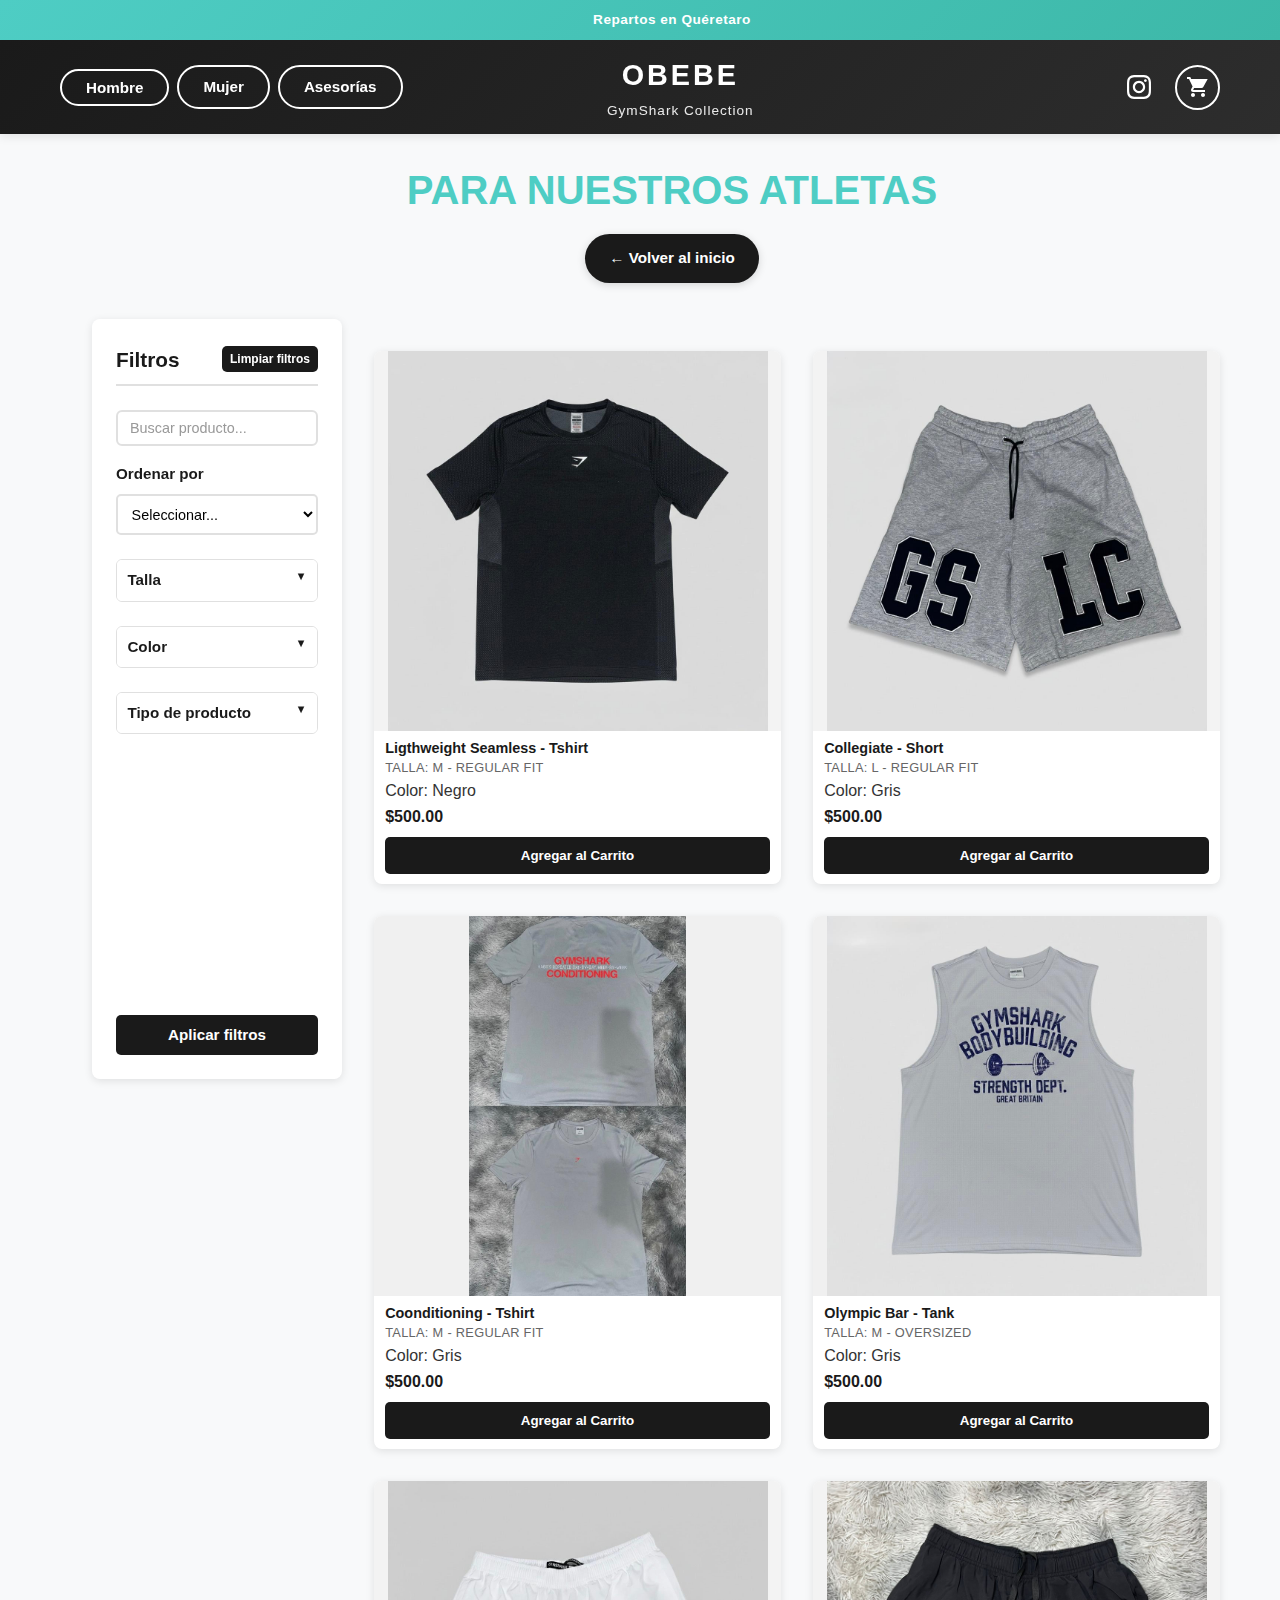
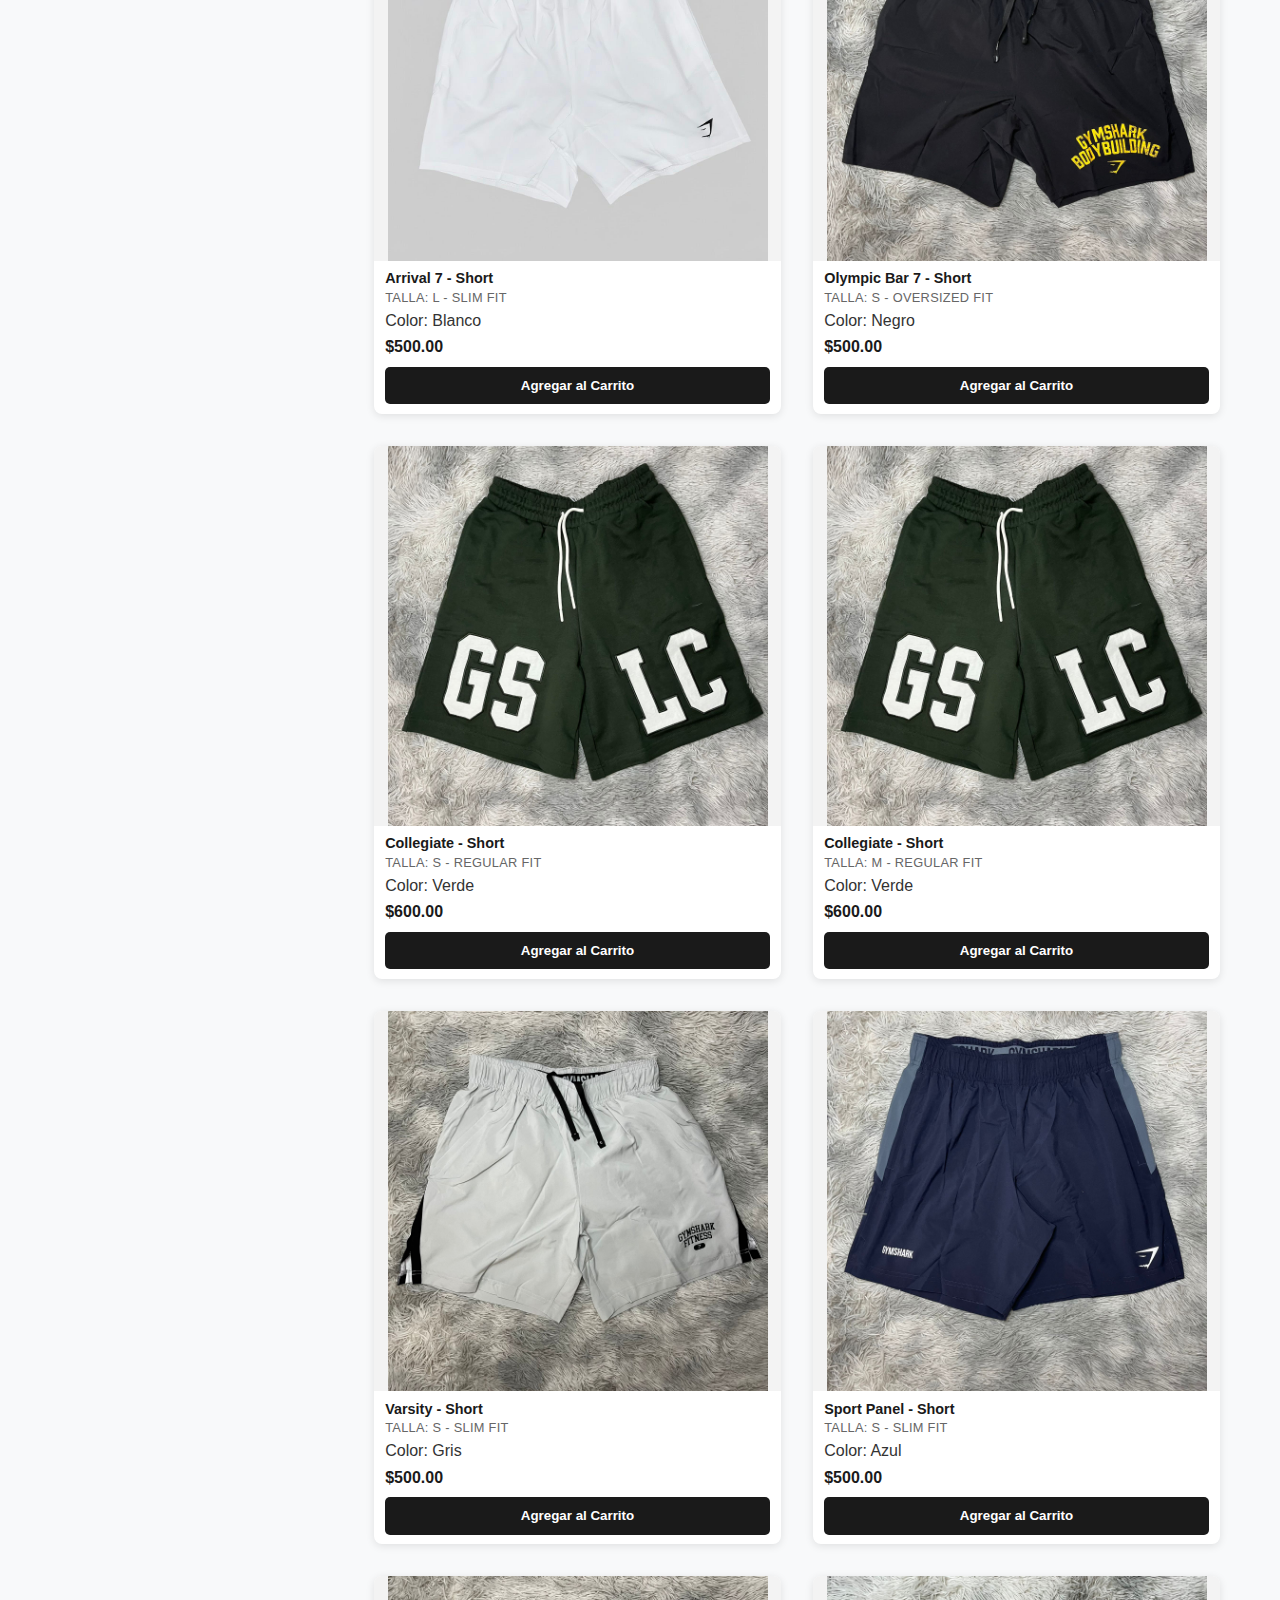
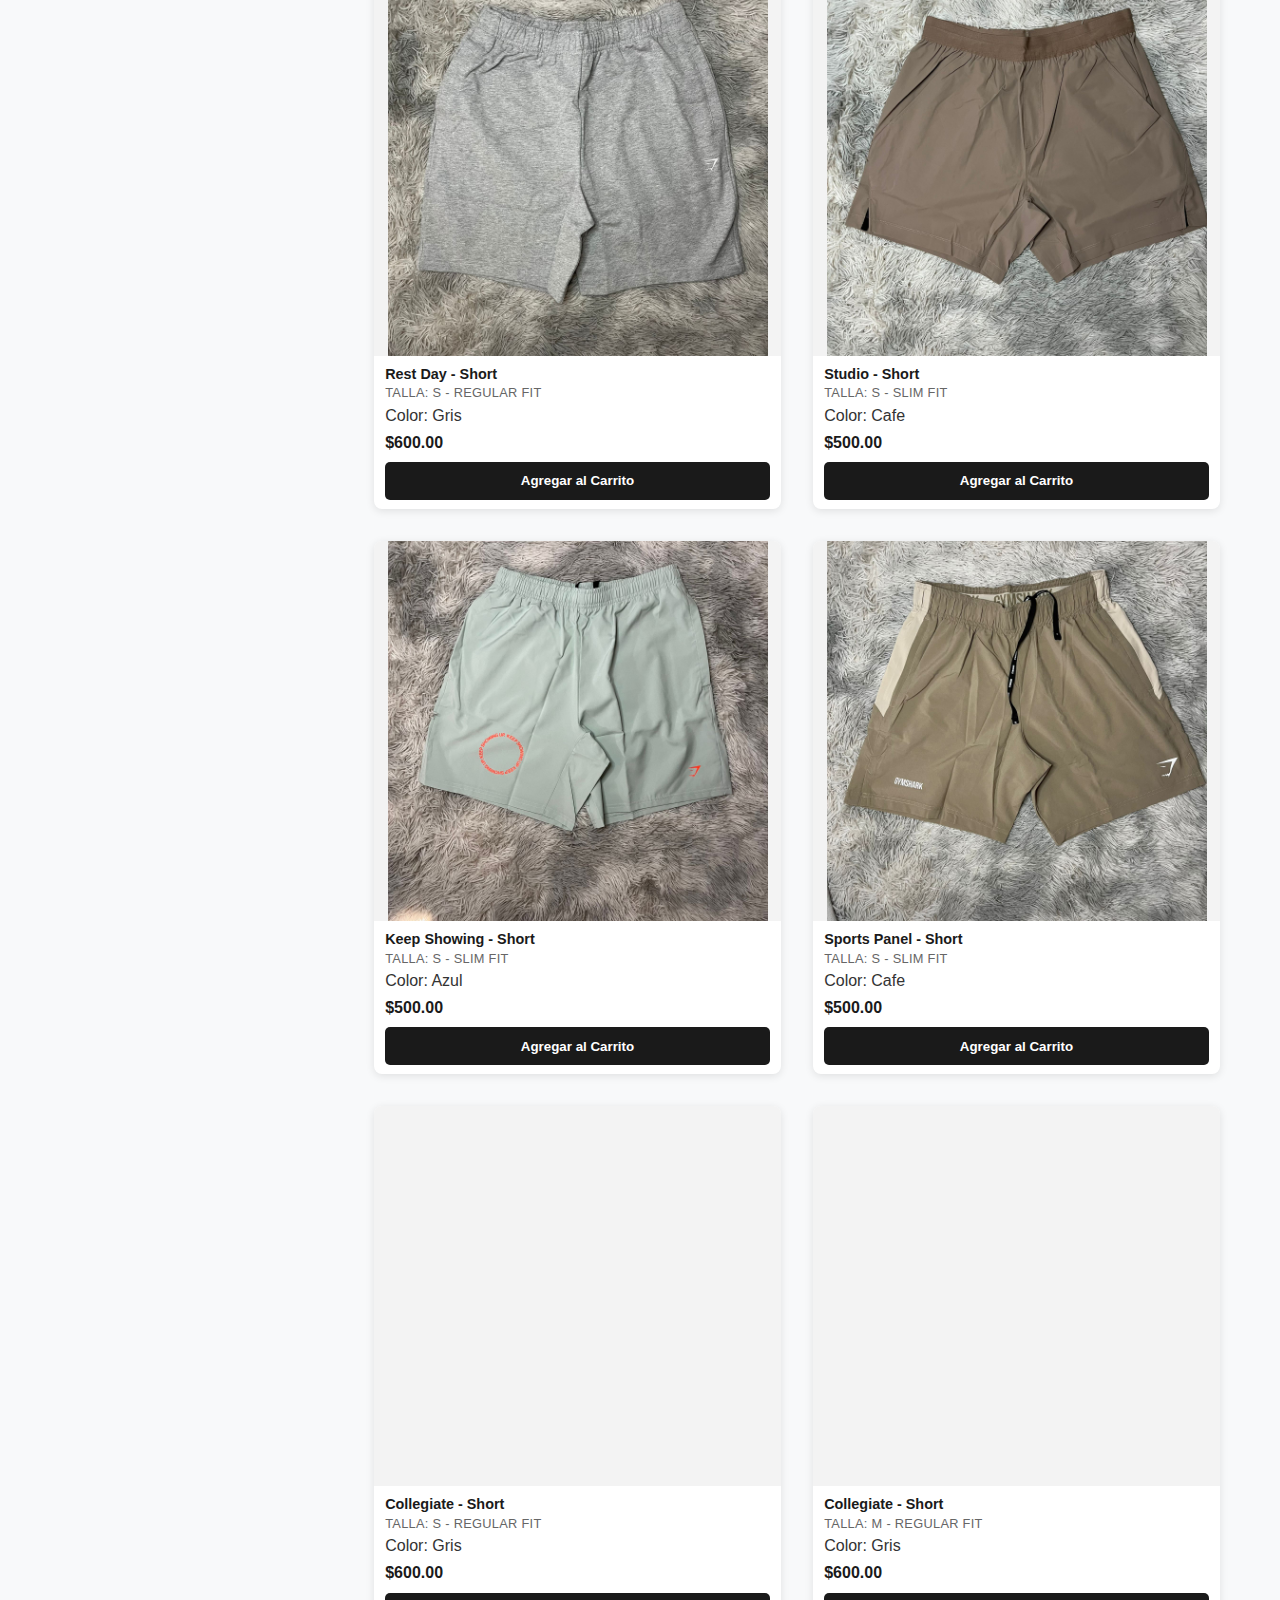
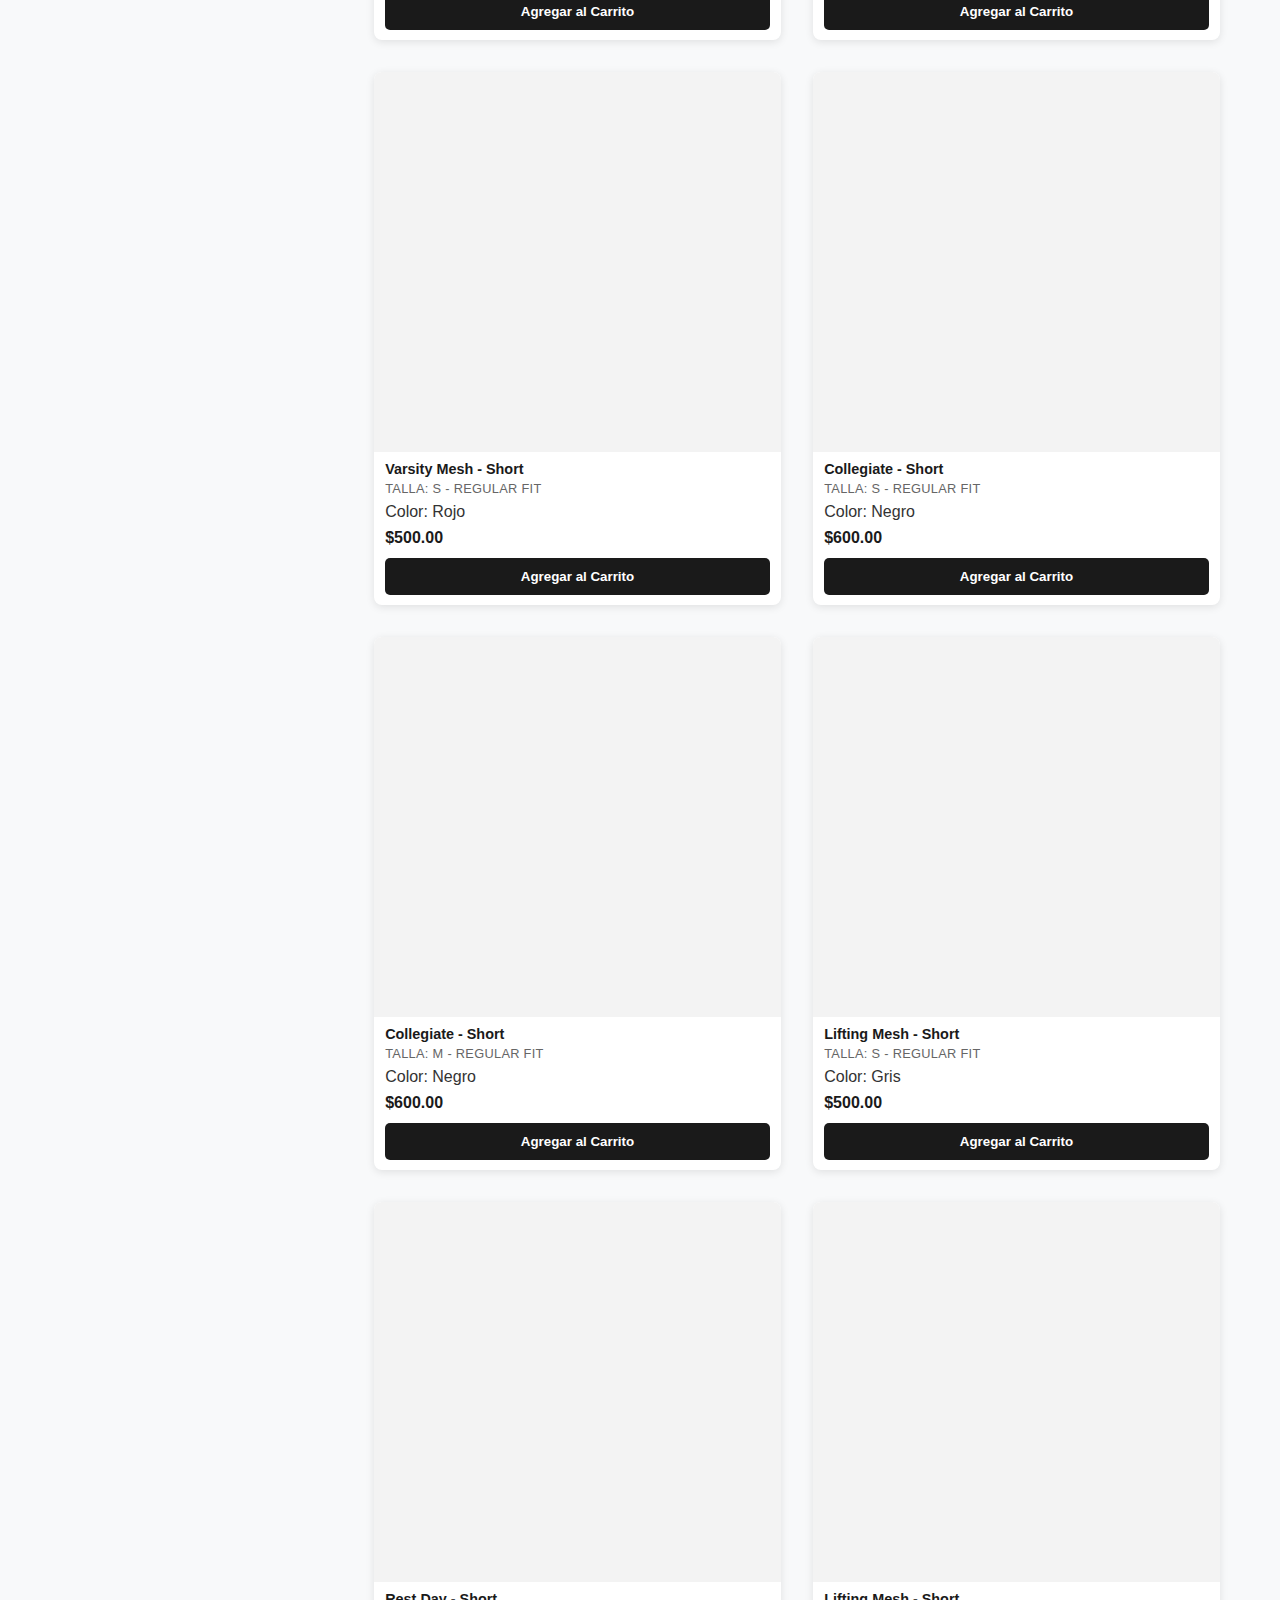
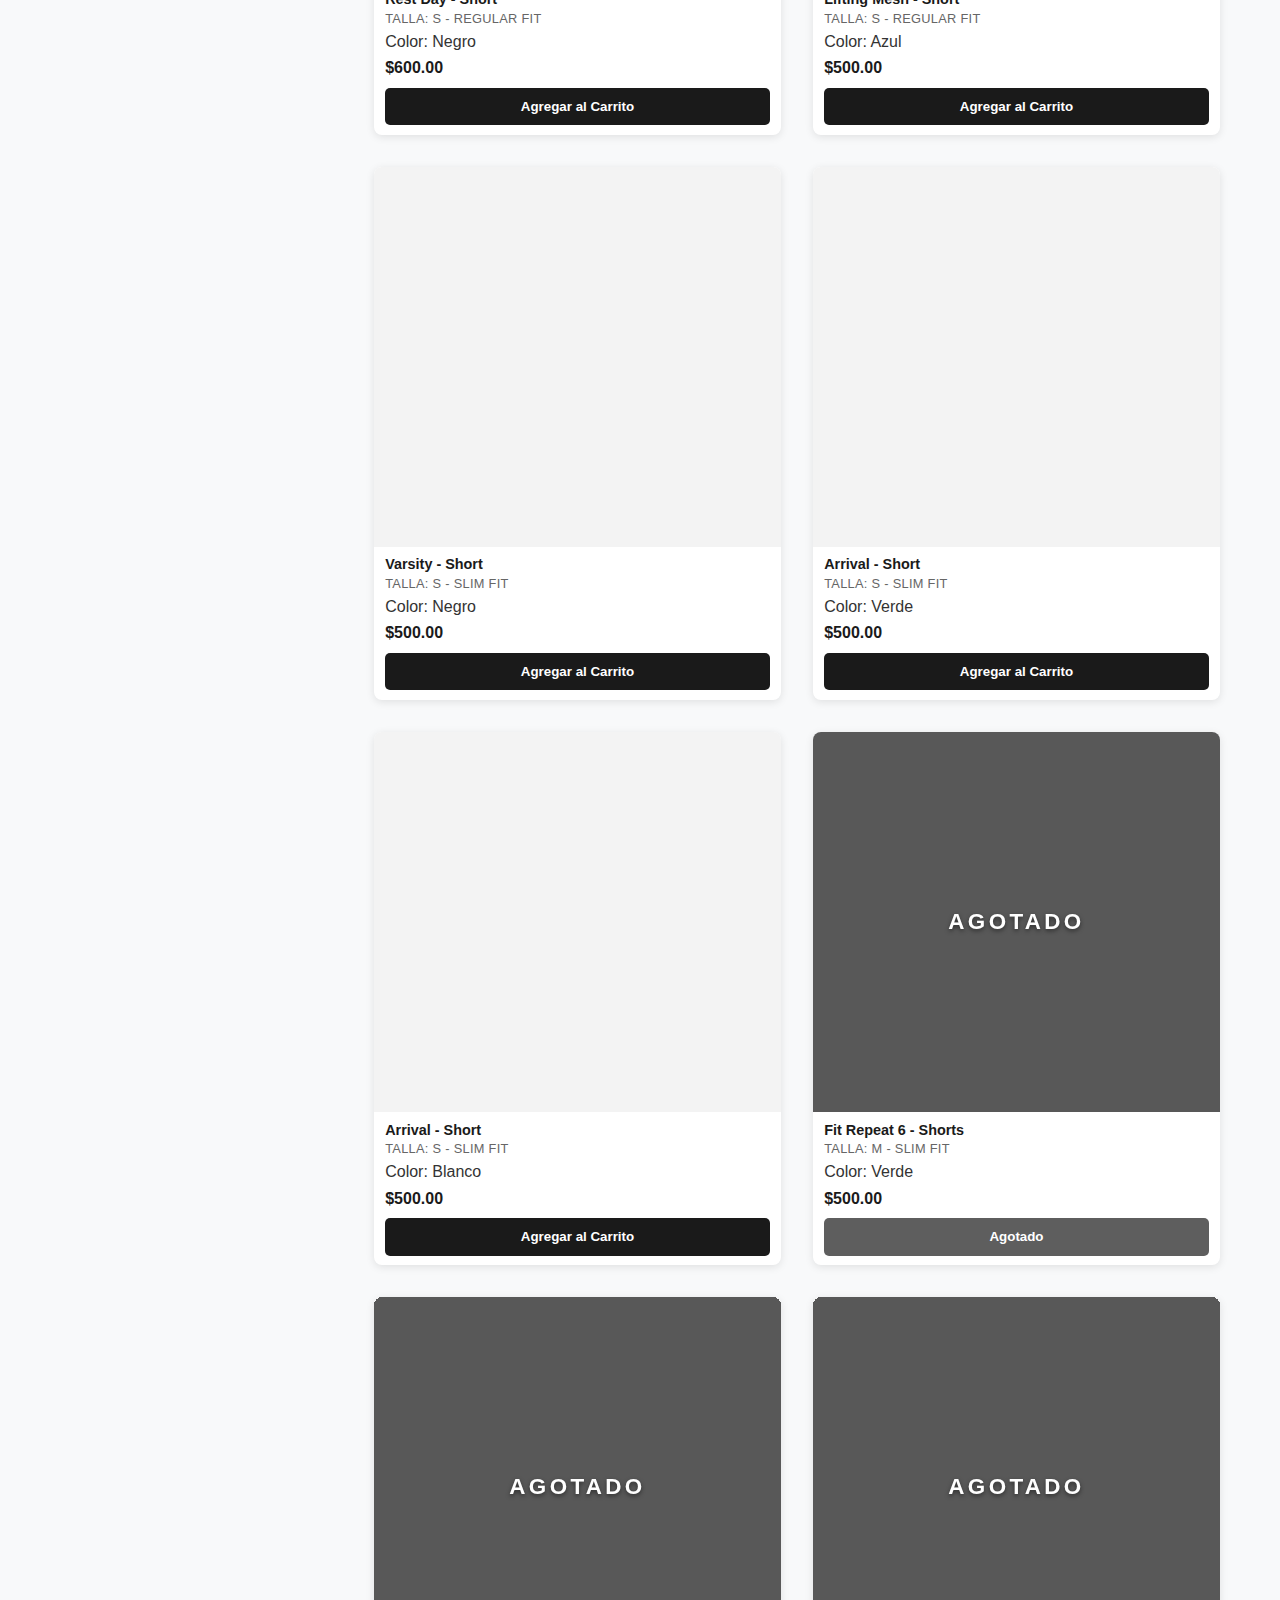
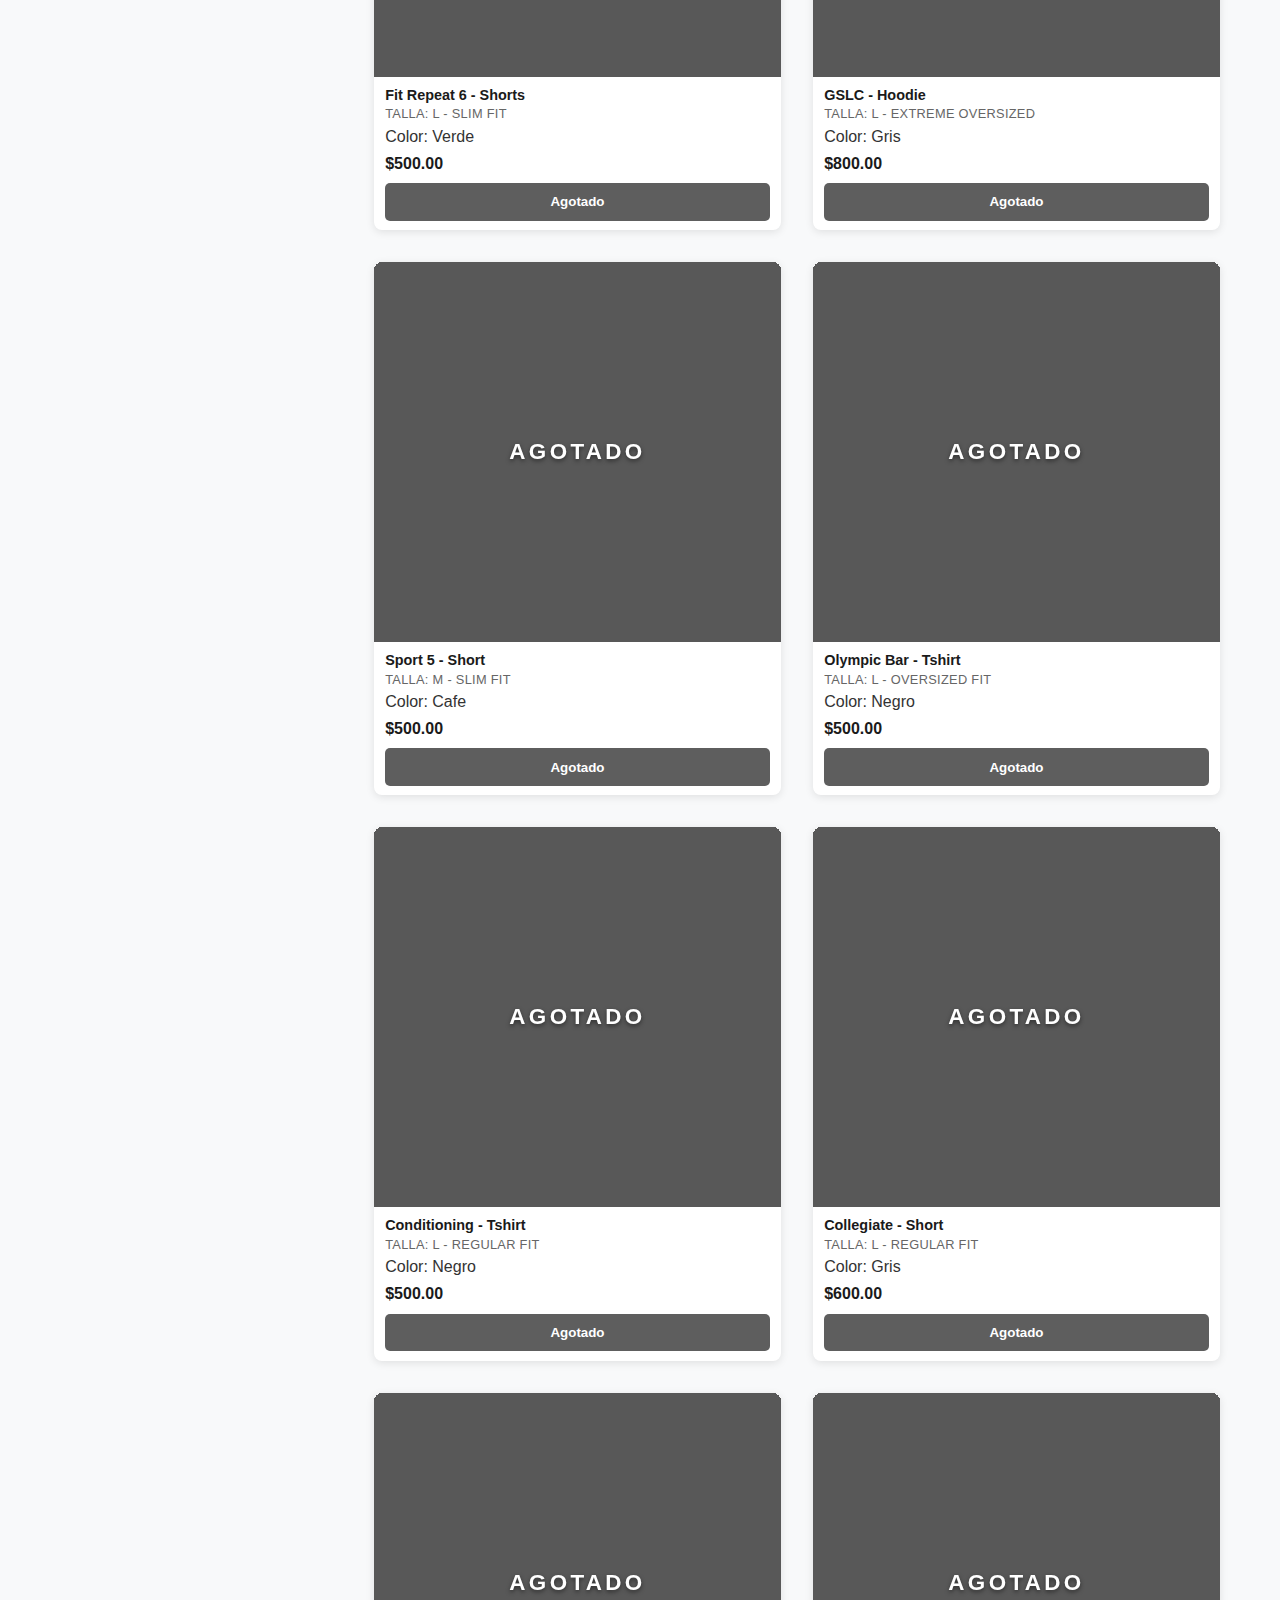
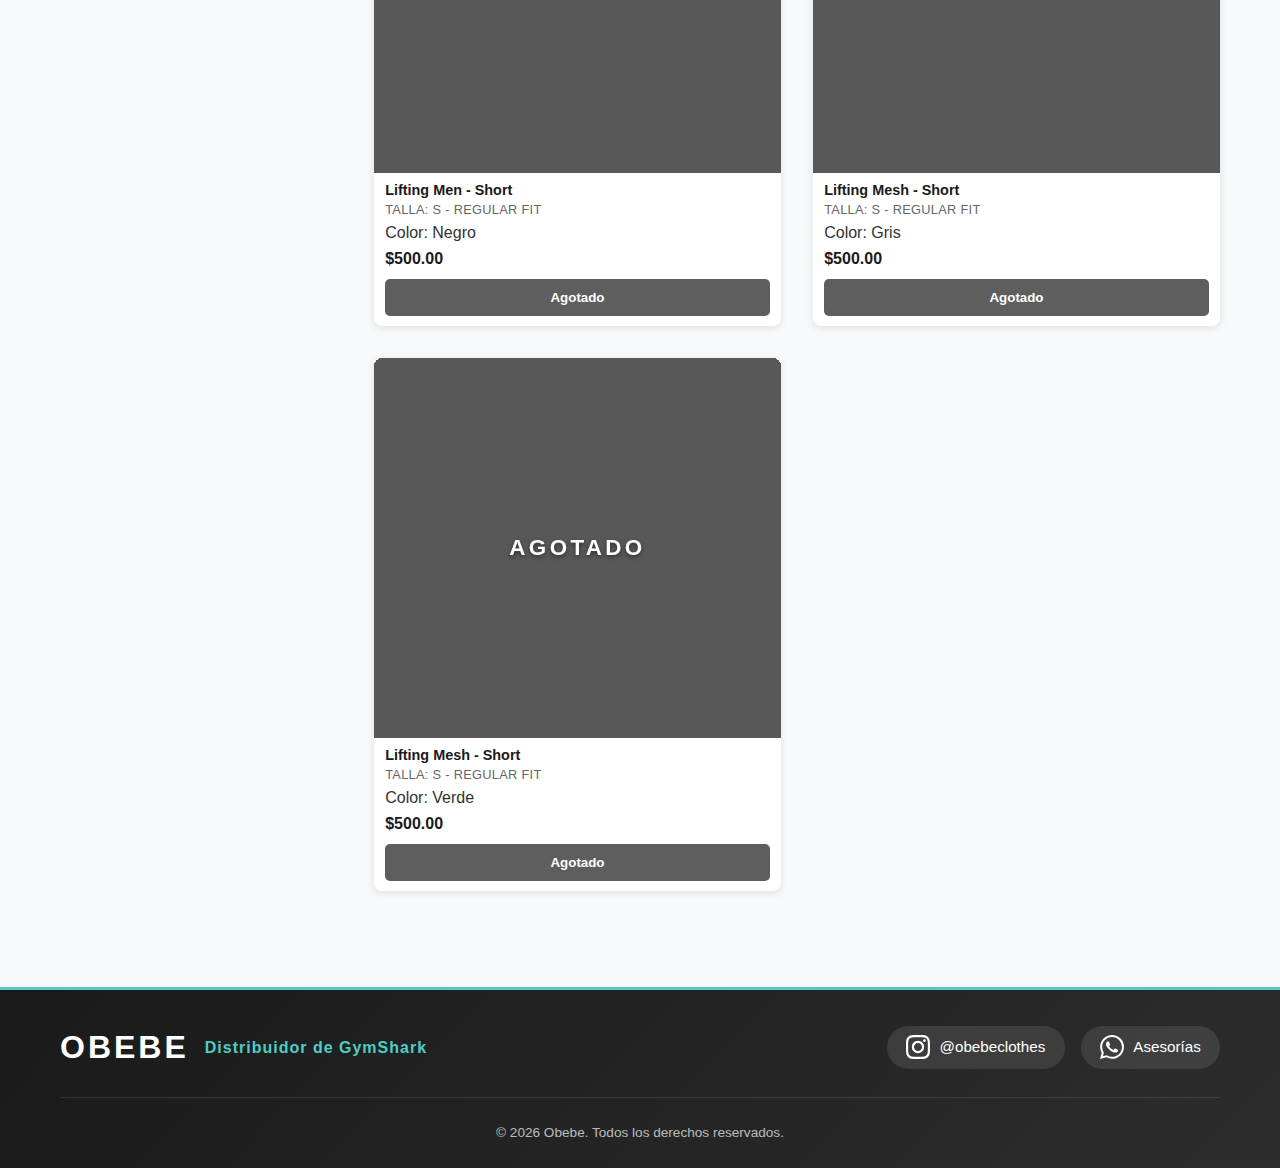
<file: productos.html>
<!DOCTYPE html>
<html lang="es">
<head>
    <meta charset="UTF-8">
    <meta name="viewport" content="width=device-width, initial-scale=1.0">
    <title>Productos - Obebe GymShark Collection</title>
    <script>document.documentElement.style.setProperty('--vh', (window.innerHeight/100) + 'px');</script>
    <link rel="stylesheet" href="styles.css">
    <style>
        /* En desktop: texto de la barra promocional un poco a la derecha */
        @media (min-width: 769px) {
            .promo-bar .promo-messages {
                transform: translateX(2rem);
            }
        }

        .products-grid-full {
            display: grid;
            grid-template-columns: repeat(auto-fill, minmax(280px, 1fr));
            gap: 2rem;
            padding: 2rem 0;
        }

        .product-card-full {
            background: var(--card-bg);
            border-radius: 8px;
            overflow: hidden;
            box-shadow: 0 2px 8px rgba(0,0,0,0.1);
            transition: transform 0.3s, box-shadow 0.3s;
        }

        .product-card-full:hover {
            transform: translateY(-5px);
            box-shadow: 0 4px 12px rgba(0,0,0,0.15);
        }

        .inventory {
            padding-top: 1.5rem;
        }
        .page-header {
            text-align: center;
            padding: 0 0 0.25rem 0;
        }

        /* En desktop: título y botón "Volver al inicio" un poco a la derecha */
        @media (min-width: 769px) {
            .page-header {
                transform: translateX(2rem);
            }
        }

        .page-header h1 {
            font-size: 2.5rem;
            color: var(--accent-color);
            margin-bottom: 0.5rem;
        }

        .back-link {
            display: inline-flex;
            align-items: center;
            gap: 0.5rem;
            margin-top: 0.25rem;
            padding: 0.75rem 1.5rem;
            background: var(--primary-color);
            color: white;
            text-decoration: none;
            font-weight: 600;
            border-radius: 25px;
            transition: all 0.3s ease;
            box-shadow: 0 2px 8px rgba(0, 0, 0, 0.15);
            font-size: 0.95rem;
        }

        .back-link:hover {
            background: #2d2d2d;
            transform: translateY(-2px);
            box-shadow: 0 4px 12px rgba(0, 0, 0, 0.2);
        }

        .back-link:active {
            transform: translateY(0);
        }

        .filters-products-wrapper {
            display: flex;
            flex-wrap: wrap;
            gap: 2rem;
            margin-top: 2rem;
        }
        /* Desktop: buscador dentro del recuadro de filtros (arriba de "Ordenar por"); fila superior oculta */
        .filters-search-row {
            display: none;
        }
        .filters-sidebar-search {
            display: block;
            margin-bottom: 1rem;
        }
        .filters-sidebar-search .product-search-input {
            width: 100%;
            padding: 0.5rem 0.75rem;
            border: 2px solid var(--border-color);
            border-radius: 6px;
            font-size: 0.9rem;
            box-sizing: border-box;
        }
        .filters-sidebar-search .product-search-input::placeholder {
            color: #999;
        }
        .filters-sidebar-search .product-search-input:focus {
            outline: none;
            border-color: var(--primary-color);
        }

        .filters-sidebar {
            width: 250px;
            background: var(--card-bg);
            padding: 1.5rem;
            border-radius: 8px;
            box-shadow: 0 2px 8px rgba(0,0,0,0.1);
            position: sticky;
            top: 130px;
            display: flex;
            flex-direction: column;
            max-height: calc(100vh - 140px);
        }
        .filters-sidebar-header {
            flex-shrink: 0;
        }
        .filters-sidebar-body {
            flex: 1;
            min-height: 0;
            overflow-y: auto;
        }
        .filters-sidebar-footer {
            flex-shrink: 0;
        }

        .filters-sidebar h3 {
            font-size: 1.3rem;
            color: var(--primary-color);
            margin-bottom: 1.5rem;
            padding-bottom: 0.5rem;
            border-bottom: 2px solid var(--border-color);
        }

        /* Desktop: "Limpiar filtros" arriba (header), pequeño; "Aplicar filtros" abajo; sin duplicado abajo */
        .filters-sidebar-header {
            display: flex;
            align-items: center;
            justify-content: space-between;
            gap: 0.5rem;
            padding-bottom: 0.5rem;
            border-bottom: 2px solid var(--border-color);
            margin-bottom: 1.5rem;
        }
        .filters-sidebar-header h3 {
            margin: 0;
            padding-bottom: 0;
            border-bottom: none;
        }
        .filters-sidebar-header .clear-filters-top {
            display: inline-block;
            font-size: 0.75rem;
            padding: 0.35rem 0.5rem;
            line-height: 1.2;
        }
        .filters-sidebar-footer {
            display: flex;
            flex-wrap: wrap;
            gap: 0.5rem;
        }
        .filters-sidebar-footer .apply-filters-btn {
            flex: 1;
            min-width: 120px;
        }
        .filters-sidebar-footer .clear-filters-bottom {
            display: none;
        }

        .filter-group {
            margin-bottom: 1.5rem;
        }

        .filter-group label {
            display: block;
            font-weight: 600;
            color: var(--primary-color);
            margin-bottom: 0.5rem;
            font-size: 0.95rem;
        }

        /* Desktop: Talla y Tipo como menú desplegable (details/summary) */
        .filter-group-collapsible {
            border: 1px solid var(--border-color);
            border-radius: 6px;
            overflow: hidden;
        }
        .filter-group-collapsible .filter-group-summary {
            display: block;
            font-weight: 600;
            color: var(--primary-color);
            padding: 0.5rem 0.65rem;
            font-size: 0.95rem;
            cursor: pointer;
            list-style: none;
            user-select: none;
            background: var(--card-bg);
        }
        .filter-group-collapsible .filter-group-summary::-webkit-details-marker {
            display: none;
        }
        .filter-group-collapsible .filter-group-summary::after {
            content: '▼';
            float: right;
            font-size: 0.7rem;
            transition: transform 0.2s;
        }
        .filter-group-collapsible[open] .filter-group-summary::after {
            transform: rotate(-180deg);
        }
        .filter-group-collapsible .filter-checkboxes {
            padding: 0.5rem 0.65rem 0.75rem;
            border-top: 1px solid var(--border-color);
        }

        .filter-select {
            width: 100%;
            padding: 0.6rem;
            border: 2px solid var(--border-color);
            border-radius: 5px;
            font-size: 0.9rem;
            background: white;
            cursor: pointer;
            transition: border-color 0.3s;
        }

        .filter-select:hover {
            border-color: var(--primary-color);
        }

        .filter-checkboxes {
            display: flex;
            flex-direction: column;
            gap: 0.5rem;
        }

        .filter-checkbox-item {
            display: flex;
            align-items: center;
            gap: 0.5rem;
        }

        .filter-checkbox-item input[type="checkbox"] {
            width: 18px;
            height: 18px;
            cursor: pointer;
        }

        .filter-checkbox-item label {
            font-weight: normal;
            margin: 0;
            cursor: pointer;
            font-size: 0.9rem;
        }

        .clear-filters-btn,
        .apply-filters-btn {
            padding: 0.7rem 1rem;
            background: var(--primary-color);
            color: white;
            border: none;
            border-radius: 5px;
            font-weight: 600;
            cursor: pointer;
            transition: background 0.3s;
            font-size: 0.95rem;
        }
        .clear-filters-btn:hover,
        .apply-filters-btn:hover {
            background: #2d2d2d;
        }

        .products-content {
            flex: 1;
        }

        /* Botón "Filtros" oculto en desktop */
        .filters-toggle-btn {
            display: none;
        }

        /* Botón X de cerrar filtros: oculto en desktop, visible en móvil */
        .filters-close-btn {
            display: none;
        }

        /* Fila buscador: en desktop solo se ve el input (botón Filtros oculto); en móvil se ve botón + input */

        .cart-icon-btn {
            position: relative;
            background: transparent;
            border: 2px solid white;
            color: white;
            padding: 0.5rem;
            border-radius: 50%;
            cursor: pointer;
            transition: all 0.3s;
            width: 45px;
            height: 45px;
            display: flex;
            align-items: center;
            justify-content: center;
            flex-shrink: 0;
        }

        .cart-icon-btn:hover {
            background: white;
            color: var(--primary-color);
        }

        .cart-badge {
            position: absolute;
            top: -5px;
            right: -5px;
            background: var(--secondary-color);
            color: white;
            border-radius: 50%;
            width: 20px;
            height: 20px;
            display: flex;
            align-items: center;
            justify-content: center;
            font-size: 0.7rem;
            font-weight: bold;
        }

        .cart-modal {
            display: none;
            position: fixed;
            top: 0;
            left: 0;
            width: 100%;
            height: 100%;
            background: rgba(0, 0, 0, 0.5);
            z-index: 2000;
            justify-content: flex-end;
        }

        .cart-modal.active {
            display: flex;
        }

        .cart-sidebar {
            width: 400px;
            max-width: 90vw;
            max-height: 100vh;
            max-height: 100dvh;
            background: white;
            height: 100%;
            overflow: hidden;
            padding: 2rem;
            box-shadow: -2px 0 10px rgba(0,0,0,0.1);
            position: relative;
            display: flex;
            flex-direction: column;
        }

        .cart-header {
            display: flex;
            justify-content: space-between;
            align-items: center;
            margin-bottom: 1.5rem;
            padding-bottom: 1rem;
            border-bottom: 2px solid var(--border-color);
            flex-shrink: 0;
        }

        .cart-header h2 {
            font-size: 1.5rem;
            color: var(--primary-color);
        }

        .close-cart-btn {
            background: none;
            border: none;
            font-size: 1.5rem;
            cursor: pointer;
            color: var(--primary-color);
        }

        .cart-items {
            margin-bottom: 1rem;
            flex: 1;
            min-height: 0;
            overflow-y: auto;
            -webkit-overflow-scrolling: touch;
        }

        .cart-item {
            display: flex;
            gap: 1rem;
            padding: 1rem 0;
            border-bottom: 1px solid var(--border-color);
        }

        .cart-item-image {
            width: 80px;
            height: 80px;
            object-fit: cover;
            border-radius: 5px;
        }

        .cart-item-info {
            flex: 1;
        }

        .cart-item-name {
            font-weight: 600;
            margin-bottom: 0.3rem;
        }

        .cart-item-details {
            font-size: 0.85rem;
            color: #666;
            margin-bottom: 0.3rem;
        }

        .cart-item-price {
            font-weight: bold;
            color: var(--primary-color);
        }

        .remove-item-btn {
            background: none;
            border: none;
            color: var(--out-of-stock-color);
            cursor: pointer;
            font-size: 1.2rem;
            padding: 0.3rem;
        }

        .cart-total {
            padding: 1rem 0;
            border-top: 2px solid var(--border-color);
            margin-bottom: 1rem;
            flex-shrink: 0;
        }

        .cart-total-price {
            font-size: 1.3rem;
            font-weight: bold;
            color: var(--primary-color);
            text-align: right;
        }

        .clear-cart-btn {
            width: 100%;
            padding: 0.75rem;
            background: #666;
            color: white;
            border: none;
            flex-shrink: 0;
            border-radius: 5px;
            font-weight: 600;
            font-size: 0.9rem;
            cursor: pointer;
            margin-bottom: 0.75rem;
            transition: background 0.3s;
        }

        .clear-cart-btn:hover {
            background: #444;
        }

        .checkout-btn {
            width: 100%;
            padding: 1rem;
            background: var(--primary-color);
            color: white;
            border: none;
            flex-shrink: 0;
            border-radius: 5px;
            font-weight: 600;
            font-size: 1rem;
            cursor: pointer;
            transition: background 0.3s;
        }

        .checkout-btn:hover {
            background: #2d2d2d;
        }

        .add-to-cart-btn {
            width: 100%;
            padding: 0.7rem;
            background: var(--primary-color);
            color: white;
            border: none;
            border-radius: 5px;
            font-weight: 600;
            cursor: pointer;
            transition: background 0.3s;
            margin-top: 0.5rem;
        }

        .add-to-cart-btn:hover {
            background: #2d2d2d;
        }

        @keyframes slideIn {
            from {
                transform: translateX(100%);
                opacity: 0;
            }
            to {
                transform: translateX(0);
                opacity: 1;
            }
        }

        @keyframes slideOut {
            from {
                transform: translateX(0);
                opacity: 1;
            }
            to {
                transform: translateX(100%);
                opacity: 0;
            }
        }

        @media (max-width: 768px) {
            .promo-bar {
                position: relative;
            }
            header {
                position: sticky;
                top: 0;
                z-index: 1002;
                height: 64px !important;
                min-height: 64px !important;
                padding: 0.75rem 0 !important;
                box-sizing: border-box;
            }
            header .container {
                height: 100%;
                min-height: 48px !important;
            }
            main {
                padding-bottom: 0 !important;
                margin-bottom: 0 !important;
            }
            .inventory,
            section.inventory {
                padding-top: 0;
                padding-bottom: 0 !important;
                margin-bottom: 0 !important;
                min-height: 0 !important;
            }
            main .inventory .container,
            .inventory .container {
                padding-top: 0 !important;
                padding-bottom: 0 !important;
                margin-bottom: 0 !important;
                min-height: 0 !important;
                overflow: visible;
            }
            .filters-products-wrapper {
                padding-bottom: 0 !important;
                margin-bottom: 0 !important;
                min-height: 0 !important;
                align-items: flex-start;
            }
            .products-content {
                margin-bottom: 0 !important;
                min-height: 0 !important;
            }
            /* Cuando no hay resultados de filtros, el área del grid mantiene altura mínima y el footer no sube */
            .products-content,
            #productsGrid {
                min-height: calc(100vh - 280px) !important;
            }
            @supports (min-height: 100dvh) {
                .products-content,
                #productsGrid {
                    min-height: calc(100dvh - 280px) !important;
                }
            }
            main + footer,
            footer {
                margin-top: 1.25rem !important;
                padding-top: 0 !important;
            }
            .page-header {
                padding: 0.25rem 0 0.25rem 0;
            }
            .page-header h1 {
                margin-bottom: 0.2rem;
                color: var(--accent-color);
            }
            .back-link {
                display: none !important;
            }
            .filters-products-wrapper {
                flex-direction: column;
                margin-top: 0.5rem;
            }
            .filters-search-row {
                display: flex;
                flex-direction: row;
                align-items: center;
                gap: 0.5rem;
                width: calc(100% + 40px);
                margin: 0 -20px 0.25rem -20px;
                padding: 0.5rem 20px;
                position: sticky;
                top: 64px;
                z-index: 1001;
                background: var(--card-bg);
                box-shadow: 0 2px 10px rgba(0,0,0,0.12);
                border-bottom: 1px solid var(--border-color);
                box-sizing: border-box;
                min-height: 52px;
                flex-shrink: 0;
                overflow: visible;
            }
            .filters-search-row .filters-toggle-btn {
                flex-shrink: 0;
                min-height: 44px;
            }
            .filters-search-row .product-search-input {
                min-height: 44px;
            }
            .filters-sidebar-search {
                display: none;
            }
            .product-search-input {
                flex: 1;
                min-width: 0;
                padding: 0.6rem 0.75rem;
                border: 2px solid var(--border-color);
                border-radius: 8px;
                font-size: 0.95rem;
                box-sizing: border-box;
            }
            .product-search-input::placeholder {
                color: #999;
            }
            .product-search-input:focus {
                outline: none;
                border-color: var(--primary-color);
            }
            .products-content {
                flex: 0 0 auto;
                margin-top: 0;
                margin-bottom: 0 !important;
                padding-top: 0;
                padding-bottom: 0 !important;
            }
            .products-grid-full {
                grid-template-columns: repeat(2, 1fr);
                gap: 1rem;
                padding: 1rem 0 0 0 !important;
                margin-bottom: 0 !important;
                padding-bottom: 0 !important;
                align-content: start;
                min-height: 0 !important;
            }
            .products-grid-full .product-card-full {
                min-width: 0;
            }
            .products-grid-full .product-card-full:last-child {
                margin-bottom: 0 !important;
            }
            .filters-toggle-btn {
                display: inline-flex;
                align-items: center;
                justify-content: center;
                gap: 0.5rem;
                width: auto;
                min-width: 90px;
                margin: 0;
                padding: 0.75rem 1.25rem;
                background: var(--primary-color);
                color: white;
                border: none;
                border-radius: 8px;
                font-size: 1rem;
                font-weight: 600;
                cursor: pointer;
                transition: background 0.3s, transform 0.2s;
                box-shadow: 0 2px 8px rgba(0,0,0,0.15);
            }
            .filters-toggle-btn:hover {
                background: #2d2d2d;
            }
            .filters-toggle-btn:active {
                transform: scale(0.98);
            }
            .filters-toggle-btn[aria-expanded="true"] {
                margin-bottom: 1rem;
            }

            .filters-overlay-backdrop {
                display: none;
                position: fixed;
                top: 56px;
                left: 0;
                right: 0;
                bottom: 0;
                background: rgba(0, 0, 0, 0.5);
                z-index: 1100;
            }
            .filters-products-wrapper.filters-panel-open .filters-overlay-backdrop {
                display: block;
            }
            .filters-sidebar {
                position: fixed;
                top: 56px;
                left: 0;
                right: 0;
                bottom: 0;
                width: 100%;
                max-width: none;
                margin: 0;
                display: flex;
                flex-direction: column;
                background: var(--card-bg);
                box-shadow: 0 -4px 20px rgba(0, 0, 0, 0.2);
                z-index: 1101;
                transform: translateY(100%);
                visibility: hidden;
                transition: transform 0.3s ease, visibility 0.3s;
                overflow: hidden;
            }
            .filters-products-wrapper.filters-panel-open .filters-sidebar {
                transform: translateY(0);
                visibility: visible;
            }
            .filters-sidebar-header {
                position: relative;
                display: flex;
                align-items: center;
                justify-content: space-between;
                gap: 0;
                flex-shrink: 0;
                padding: 0.5rem 0.25rem 1rem 0.25rem;
                border-bottom: 2px solid var(--border-color);
                margin-bottom: 0;
            }
            .filters-sidebar-header h3 {
                position: absolute;
                left: 50%;
                transform: translateX(-50%);
                margin: 0;
                font-size: 1.2rem;
                white-space: nowrap;
                pointer-events: none;
            }
            .filters-close-btn {
                display: flex;
                align-items: center;
                justify-content: center;
                width: 52px;
                height: 52px;
                padding: 0;
                margin: -0.25rem 0 0 -0.25rem;
                background: transparent;
                border: none;
                border-radius: 8px;
                font-size: 2.25rem;
                line-height: 1;
                color: var(--primary-color);
                cursor: pointer;
                transition: background 0.2s, color 0.2s;
                flex-shrink: 0;
            }
            .filters-close-btn:hover,
            .filters-close-btn:active {
                background: rgba(0, 0, 0, 0.08);
                color: #1a1a1a;
            }
            .filters-sidebar-header .clear-filters-top {
                display: inline-block;
                width: auto;
                padding: 0.5rem 0.25rem 0.5rem 0.75rem;
                font-size: 0.85rem;
                margin: -0.25rem -0.25rem 0 0;
            }
            .filters-sidebar-body {
                flex: 1;
                overflow-y: auto;
                padding: 1rem 1.25rem;
            }
            .filters-sidebar-footer {
                flex-shrink: 0;
                padding: 1rem 1.25rem;
                border-top: 1px solid var(--border-color);
                margin-top: 0;
            }
            .filters-sidebar-footer .apply-filters-btn {
                display: block;
                width: 100%;
                padding: 0.75rem 1rem;
            }
            .filters-sidebar-footer .clear-filters-bottom {
                display: none;
            }

            .cart-sidebar {
                width: 100%;
            }

            header {
                padding: 0.5rem 0;
            }
        }

        @media (max-width: 480px) {
            header {
                padding: 0.4rem 0;
            }

            .page-header {
                padding: 0.25rem 0 0.25rem 0;
            }

            .page-header h1 {
                font-size: 1.8rem;
            }

            .back-link {
                padding: 0.6rem 1.2rem;
                font-size: 0.85rem;
            }

            .filters-sidebar-body {
                padding: 1rem;
            }

            .filters-sidebar-header h3 {
                font-size: 1.1rem;
            }

            .filter-group {
                margin-bottom: 1rem;
            }

            .filter-group label {
                font-size: 0.85rem;
            }

            .filter-select {
                padding: 0.5rem;
                font-size: 0.85rem;
            }

            .filter-checkbox-item label {
                font-size: 0.85rem;
            }

            .clear-filters-btn {
                padding: 0.6rem;
                font-size: 0.9rem;
            }

            .products-grid-full {
                grid-template-columns: repeat(2, 1fr);
                gap: 1rem;
                padding: 1rem 0 0 0;
            }
            .products-grid-full .product-card-full {
                min-width: 0;
            }
            .product-card-full {
                border-radius: 6px;
            }

            .product-image {
                height: 200px;
            }

            .product-name {
                font-size: 0.85rem;
            }

            .product-size {
                font-size: 0.75rem;
            }

            .product-price {
                font-size: 0.9rem;
            }

            .add-to-cart-btn {
                padding: 0.6rem;
                font-size: 0.85rem;
            }

            .cart-sidebar {
                width: 400px;
                max-width: 85vw;
            }

            .cart-item {
                padding: 0.8rem;
            }

            .cart-item-info h4 {
                font-size: 0.9rem;
            }

            .cart-item-info p {
                font-size: 0.8rem;
            }

            .cart-total-price {
                font-size: 1.1rem;
            }

            .checkout-btn {
                padding: 0.8rem;
                font-size: 0.9rem;
            }

            .footer-content {
                flex-direction: column;
                gap: 1rem;
            }

            .footer-brand h3 {
                font-size: 1.5rem;
            }

            .footer-tagline {
                font-size: 0.9rem;
            }

            .footer-social-links {
                gap: 0.8rem;
            }

            .footer-social-link {
                padding: 0.5rem 1rem;
                font-size: 0.85rem;
            }

            .footer-social-link svg {
                width: 20px;
                height: 20px;
            }
            /* Carrito: X de cerrar y X de borrar producto más grandes en móvil */
            .close-cart-btn {
                font-size: 2.25rem;
                min-width: 48px;
                min-height: 48px;
                display: flex;
                align-items: center;
                justify-content: center;
                padding: 0.5rem;
            }
            .remove-item-btn {
                font-size: 2rem;
                min-width: 44px;
                min-height: 44px;
                display: flex;
                align-items: center;
                justify-content: center;
                padding: 0.5rem;
            }
        }
    </style>
</head>
<body>
    <div class="promo-bar">
        <div class="promo-container">
            <div class="promo-messages">
                <div class="promo-message active">Repartos en Quéretaro</div>
                <div class="promo-message">Descuento por mayoreo</div>
                <div class="promo-message">5% off en referidos</div>
            </div>
        </div>
    </div>
    <header>
        <div class="container">
            <button class="mobile-menu-btn" id="mobileMenuBtn" aria-label="Menú">
                <span></span>
                <span></span>
                <span></span>
            </button>
            <div class="header-left">
                <nav class="desktop-nav">
                    <button class="category-btn" id="btnHombre" onclick="window.location.href='productos.html?categoria=Hombre'">Hombre</button>
                    <a href="productos.html?categoria=Mujer" class="category-btn" id="btnMujer">Mujer</a>
                    <a href="asesorias.html" class="category-btn nav-link-asesorias">Asesorías</a>
                </nav>
            </div>
            <a href="index.html" class="logo-link" id="logoLink">
                <div class="logo">
                    <h1>OBEBE</h1>
                    <p class="tagline">GymShark Collection</p>
                </div>
            </a>
            <div class="header-right">
                <div class="social-links">
                <a href="https://www.instagram.com/obebeclothes/" target="_blank" class="social-link instagram" aria-label="Instagram">
                    <svg class="social-icon" xmlns="http://www.w3.org/2000/svg" viewBox="0 0 24 24" fill="currentColor" width="24" height="24">
                        <path d="M12 2.163c3.204 0 3.584.012 4.85.07 3.252.148 4.771 1.691 4.919 4.919.058 1.265.069 1.645.069 4.849 0 3.205-.012 3.584-.069 4.849-.149 3.225-1.664 4.771-4.919 4.919-1.266.058-1.644.07-4.85.07-3.204 0-3.584-.012-4.849-.07-3.26-.149-4.771-1.699-4.919-4.92-.058-1.265-.07-1.644-.07-4.849 0-3.204.013-3.583.07-4.849.149-3.227 1.664-4.771 4.919-4.919 1.266-.057 1.645-.069 4.849-.069zm0-2.163c-3.259 0-3.667.014-4.947.072-4.358.2-6.78 2.618-6.98 6.98-.059 1.281-.073 1.689-.073 4.948 0 3.259.014 3.668.072 4.948.2 4.358 2.618 6.78 6.98 6.98 1.281.058 1.689.072 4.948.072 3.259 0 3.668-.014 4.948-.072 4.354-.2 6.782-2.618 6.979-6.98.059-1.28.073-1.689.073-4.948 0-3.259-.014-3.667-.072-4.947-.196-4.354-2.617-6.78-6.979-6.98-1.281-.059-1.69-.073-4.949-.073zm0 5.838c-3.403 0-6.162 2.759-6.162 6.162s2.759 6.163 6.162 6.163 6.162-2.759 6.162-6.163c0-3.403-2.759-6.162-6.162-6.162zm0 10.162c-2.209 0-4-1.79-4-4 0-2.209 1.791-4 4-4s4 1.791 4 4c0 2.21-1.791 4-4 4zm6.406-11.845c-.796 0-1.441.645-1.441 1.44s.645 1.44 1.441 1.44c.795 0 1.439-.645 1.439-1.44s-.644-1.44-1.439-1.44z"/>
                    </svg>
                </a>
                <a href="https://wa.me/524428231138?text=Hola%20bro%2C%20me%20gustar%C3%ADa%20comprar%20algunos%20art%C3%ADculos%20GymShark" target="_blank" class="social-link whatsapp" aria-label="WhatsApp">
                    <svg class="social-icon" xmlns="http://www.w3.org/2000/svg" viewBox="0 0 24 24" fill="currentColor" width="24" height="24">
                        <path d="M17.472 14.382c-.297-.149-1.758-.867-2.03-.967-.273-.099-.471-.148-.67.15-.197.297-.767.966-.94 1.164-.173.199-.347.223-.644.075-.297-.15-1.255-.463-2.39-1.475-.883-.788-1.48-1.761-1.653-2.059-.173-.297-.018-.458.13-.606.134-.133.298-.347.446-.52.149-.174.198-.298.298-.497.099-.198.05-.371-.025-.52-.075-.149-.669-1.612-.916-2.207-.242-.579-.487-.5-.669-.51-.173-.008-.371-.01-.57-.01-.198 0-.52.074-.792.372-.272.297-1.04 1.016-1.04 2.479 0 1.462 1.065 2.875 1.213 3.074.149.198 2.096 3.2 5.077 4.487.709.306 1.262.489 1.694.625.712.227 1.36.195 1.871.118.571-.085 1.758-.719 2.006-1.413.248-.694.248-1.289.173-1.413-.074-.124-.272-.198-.57-.347m-5.421 7.403h-.004a9.87 9.87 0 01-5.031-1.378l-.361-.214-3.741.982.998-3.648-.235-.374a9.86 9.86 0 01-1.51-5.26c.001-5.45 4.436-9.884 9.888-9.884 2.64 0 5.122 1.03 6.988 2.898a9.825 9.825 0 012.893 6.994c-.003 5.45-4.437 9.884-9.885 9.884m8.413-18.297A11.815 11.815 0 0012.05 0C5.495 0 .16 5.335.157 11.892c0 2.096.547 4.142 1.588 5.945L.057 24l6.305-1.654a11.882 11.882 0 005.683 1.448h.005c6.554 0 11.89-5.335 11.893-11.893a11.821 11.821 0 00-3.48-8.413Z"/>
                    </svg>
                </a>
                </div>
                <button class="cart-icon-btn" id="cartIconBtn" aria-label="Carrito de compras">
                    <svg xmlns="http://www.w3.org/2000/svg" viewBox="0 0 24 24" fill="currentColor" width="24" height="24">
                        <path d="M7 18c-1.1 0-2 .9-2 2s.9 2 2 2 2-.9 2-2-.9-2-2-2zM1 2v2h2l3.6 7.59-1.35 2.45c-.16.28-.25.61-.25.96 0 1.1.9 2 2 2h12v-2H7.42c-.14 0-.25-.11-.25-.25l.03-.12L8.1 13h7.45c.75 0 1.41-.41 1.75-1.03L21.7 4H5.21l-.94-2H1zm16 16c-1.1 0-2 .9-2 2s.9 2 2 2 2-.9 2-2-.9-2-2-2z"/>
                    </svg>
                    <span class="cart-badge" id="cartBadge">0</span>
                </button>
            </div>
            <nav class="mobile-nav" id="mobileNav">
                <button class="category-btn" id="btnHombreMobile" onclick="window.location.href='productos.html?categoria=Hombre'">Hombre</button>
                <a href="productos.html?categoria=Mujer" class="category-btn" id="btnMujerMobile">Mujer</a>
                <a href="asesorias.html" class="category-btn nav-link-asesorias">Asesorías</a>
            </nav>
        </div>
    </header>

    <main>
        <section class="inventory">
            <div class="container">
                <div class="filters-search-row">
                    <button type="button" class="filters-toggle-btn" id="filtersToggleBtn" aria-label="Mostrar filtros" aria-expanded="false">Filtros</button>
                    <input type="text" class="product-search-input" id="productSearchInput" placeholder="Buscar producto..." aria-label="Buscar por nombre" autocomplete="off">
                </div>
                <div class="page-header">
                    <h1 id="pageTitle">Productos</h1>
                    <a href="index.html" class="back-link">← Volver al inicio</a>
                </div>
                <div class="filters-products-wrapper" id="filtersProductsWrapper">
                    <div class="filters-overlay-backdrop" id="filtersOverlayBackdrop" aria-hidden="true"></div>
                    <aside class="filters-sidebar" id="filtersSidebar">
                        <div class="filters-sidebar-header">
                            <button type="button" class="filters-close-btn" id="filtersCloseBtn" aria-label="Cerrar sin aplicar">×</button>
                            <h3>Filtros</h3>
                            <button type="button" class="clear-filters-btn clear-filters-top" id="clearFiltersTop" aria-label="Limpiar filtros">Limpiar filtros</button>
                        </div>
                        <div class="filters-sidebar-body">
                            <div class="filters-sidebar-search">
                                <input type="text" class="product-search-input" id="productSearchInputDesktop" placeholder="Buscar producto..." aria-label="Buscar por nombre" autocomplete="off">
                            </div>
                            <div class="filter-group">
                                <label for="sortBy">Ordenar por</label>
                                <select id="sortBy" class="filter-select">
                                    <option value="">Seleccionar...</option>
                                    <option value="price-desc">Mayor a menor precio</option>
                                    <option value="price-asc">Menor a mayor precio</option>
                                </select>
                            </div>
                            <details class="filter-group filter-group-collapsible">
                                <summary class="filter-group-summary">Talla</summary>
                                <div class="filter-checkboxes" id="tallaFilters">
                                    <!-- Se generará dinámicamente -->
                                </div>
                            </details>
                            <details class="filter-group filter-group-collapsible">
                                <summary class="filter-group-summary">Color</summary>
                                <div class="filter-checkboxes" id="colorFilters">
                                    <!-- Se generará dinámicamente -->
                                </div>
                            </details>
                            <details class="filter-group filter-group-collapsible">
                                <summary class="filter-group-summary">Tipo de producto</summary>
                                <div class="filter-checkboxes" id="tipoFilters">
                                    <!-- Se generará dinámicamente -->
                                </div>
                            </details>
                        </div>
                        <div class="filters-sidebar-footer">
                            <button type="button" class="apply-filters-btn" id="applyFiltersBtn">Aplicar filtros</button>
                            <button type="button" class="clear-filters-btn clear-filters-bottom" id="clearFilters">Limpiar filtros</button>
                        </div>
                    </aside>
                    
                    <div class="products-content">
                        <div class="products-grid-full" id="productsGrid">
                            <!-- Los productos se cargarán dinámicamente -->
                        </div>
                    </div>
                </div>
            </div>
        </section>
    </main>

    <footer>
        <div class="container">
            <div class="footer-content">
                <div class="footer-brand">
                    <h3>OBEBE</h3>
                    <p class="footer-tagline">Distribuidor de GymShark</p>
                </div>
                <div class="footer-social">
                    <div class="footer-social-links">
                        <a href="https://www.instagram.com/obebeclothes/" target="_blank" class="footer-social-link instagram" aria-label="Instagram">
                            <svg xmlns="http://www.w3.org/2000/svg" viewBox="0 0 24 24" fill="currentColor" width="28" height="28">
                                <path d="M12 2.163c3.204 0 3.584.012 4.85.07 3.252.148 4.771 1.691 4.919 4.919.058 1.265.069 1.645.069 4.849 0 3.205-.012 3.584-.069 4.849-.149 3.225-1.664 4.771-4.919 4.919-1.266.058-1.644.07-4.85.07-3.204 0-3.584-.012-4.849-.07-3.26-.149-4.771-1.699-4.919-4.92-.058-1.265-.07-1.644-.07-4.849 0-3.204.013-3.583.07-4.849.149-3.227 1.664-4.771 4.919-4.919 1.266-.057 1.645-.069 4.849-.069zm0-2.163c-3.259 0-3.667.014-4.947.072-4.358.2-6.78 2.618-6.98 6.98-.059 1.281-.073 1.689-.073 4.948 0 3.259.014 3.668.072 4.948.2 4.358 2.618 6.78 6.98 6.98 1.281.058 1.689.072 4.948.072 3.259 0 3.668-.014 4.948-.072 4.354-.2 6.782-2.618 6.979-6.98.059-1.28.073-1.689.073-4.948 0-3.259-.014-3.667-.072-4.947-.196-4.354-2.617-6.78-6.979-6.98-1.281-.059-1.69-.073-4.949-.073zm0 5.838c-3.403 0-6.162 2.759-6.162 6.162s2.759 6.163 6.162 6.163 6.162-2.759 6.162-6.163c0-3.403-2.759-6.162-6.162-6.162zm0 10.162c-2.209 0-4-1.79-4-4 0-2.209 1.791-4 4-4s4 1.791 4 4c0 2.21-1.791 4-4 4zm6.406-11.845c-.796 0-1.441.645-1.441 1.44s.645 1.44 1.441 1.44c.795 0 1.439-.645 1.439-1.44s-.644-1.44-1.439-1.44z"/>
                            </svg>
                            <span>@obebeclothes</span>
                        </a>
                        <a href="https://wa.me/524428231138?text=%C2%A1Hola!%0AEstoy%20interesado(a)%20en%20un%20plan%20de%20entrenamiento%20personalizado.%0AMe%20puedes%20dar%20m%C3%A1s%20info%2C%20por%20favor%3F" target="_blank" class="footer-social-link whatsapp" aria-label="Asesorías por WhatsApp">
                            <svg xmlns="http://www.w3.org/2000/svg" viewBox="0 0 24 24" fill="currentColor" width="28" height="28">
                                <path d="M17.472 14.382c-.297-.149-1.758-.867-2.03-.967-.273-.099-.471-.148-.67.15-.197.297-.767.966-.94 1.164-.173.199-.347.223-.644.075-.297-.15-1.255-.463-2.39-1.475-.883-.788-1.48-1.761-1.653-2.059-.173-.297-.018-.458.13-.606.134-.133.298-.347.446-.52.149-.174.198-.298.298-.497.099-.198.05-.371-.025-.52-.075-.149-.669-1.612-.916-2.207-.242-.579-.487-.5-.669-.51-.173-.008-.371-.01-.57-.01-.198 0-.52.074-.792.372-.272.297-1.04 1.016-1.04 2.479 0 1.462 1.065 2.875 1.213 3.074.149.198 2.096 3.2 5.077 4.487.709.306 1.262.489 1.694.625.712.227 1.36.195 1.871.118.571-.085 1.758-.719 2.006-1.413.248-.694.248-1.289.173-1.413-.074-.124-.272-.198-.57-.347m-5.421 7.403h-.004a9.87 9.87 0 01-5.031-1.378l-.361-.214-3.741.982.998-3.648-.235-.374a9.86 9.86 0 01-1.51-5.26c.001-5.45 4.436-9.884 9.888-9.884 2.64 0 5.122 1.03 6.988 2.898a9.825 9.825 0 012.893 6.994c-.003 5.45-4.437 9.884-9.885 9.884m8.413-18.297A11.815 11.815 0 0012.05 0C5.495 0 .16 5.335.157 11.892c0 2.096.547 4.142 1.588 5.945L.057 24l6.305-1.654a11.882 11.882 0 005.683 1.448h.005c6.554 0 11.89-5.335 11.893-11.893a11.821 11.821 0 00-3.48-8.413Z"/>
                            </svg>
                            <span>Asesorías</span>
                        </a>
                    </div>
                </div>
            </div>
            <div class="footer-bottom">
                <p>&copy; 2026 Obebe. Todos los derechos reservados.</p>
            </div>
        </div>
    </footer>

    <!-- Modal del Carrito -->
    <div class="cart-modal" id="cartModal">
        <div class="cart-sidebar">
            <div class="cart-header">
                <h2>Carrito de Compras</h2>
                <button class="close-cart-btn" id="closeCartBtn">&times;</button>
            </div>
            <div class="cart-items" id="cartItems">
                <!-- Los items del carrito se cargarán dinámicamente -->
            </div>
            <div class="cart-total">
                <div class="cart-total-price" id="cartTotal">Total: $0.00</div>
            </div>
            <button class="clear-cart-btn" id="clearCartBtn">Vaciar carrito</button>
            <button class="checkout-btn" id="checkoutBtn">Comprar Carrito</button>
        </div>
    </div>

    <script src="productos-hombre.js?v=20260424b"></script>
    <script src="script.js?v=20260424b"></script>
    <script src="productos-mujer.js?v=20260424b"></script>
    <!-- Modal de Restricción -->
    <div class="restriction-modal" id="restrictionModal">
        <div class="restriction-content">
            <div class="restriction-icon">🚫</div>
            <h2>Próximamente</h2>
            <p>La sección de productos para mujeres estará disponible muy pronto.</p>
            <button class="restriction-close-btn" id="closeRestrictionBtn">Cerrar</button>
        </div>
    </div>

    <script src="productos.js?v=20260424b"></script>
</body>
</html>
</file>
<file: styles.css>
* {
    margin: 0;
    padding: 0;
    box-sizing: border-box;
}

:root {
    --primary-color: #1a1a1a;
    --secondary-color: #ff6b6b;
    --accent-color: #4ecdc4;
    --text-color: #333;
    --bg-color: #f8f9fa;
    --card-bg: #ffffff;
    --available-color: #51cf66;
    --out-of-stock-color: #ff6b6b;
    --border-color: #e0e0e0;
}

body {
    font-family: 'Segoe UI', Tahoma, Geneva, Verdana, sans-serif;
    line-height: 1.6;
    color: var(--text-color);
    background-color: var(--bg-color);
}

.container {
    max-width: 1200px;
    margin: 0 auto;
    padding: 0 20px;
}

/* Promo Bar */
.promo-bar {
    background: linear-gradient(135deg, var(--accent-color) 0%, #3db8a8 100%);
    color: white;
    padding: 0.5rem 0 0.5rem 0;
    text-align: center;
    position: relative;
    overflow: hidden;
    z-index: 1001;
}

.promo-container {
    max-width: 1200px;
    margin: 0 auto;
    padding: 0 20px;
    position: relative;
    height: 24px;
    display: grid;
    grid-template-columns: 1fr 2fr 1fr;
    align-items: center;
}

.promo-messages {
    position: relative;
    height: 100%;
    width: 100%;
    max-width: 100%;
    grid-column: 2;
    justify-self: center;
}

.promo-message {
    position: absolute;
    width: 100%;
    left: 0;
    font-size: 0.85rem;
    font-weight: 600;
    letter-spacing: 0.5px;
    opacity: 0;
    transform: translateY(30px);
    transition: opacity 0.6s ease, transform 0.6s ease;
    line-height: 24px;
    text-align: center;
}

.promo-message.active {
    opacity: 1;
    transform: translateY(0);
}

.promo-message.exit {
    opacity: 0;
    transform: translateY(-30px);
}

/* Header */
header {
    background: linear-gradient(135deg, var(--primary-color) 0%, #2d2d2d 100%);
    color: white;
    padding: 0.75rem 0;
    box-shadow: 0 2px 10px rgba(0,0,0,0.1);
    position: sticky;
    top: 0;
    z-index: 1000;
}

header .container {
    display: grid;
    grid-template-columns: 1fr 2fr 1fr;
    align-items: center;
    gap: 1rem;
    position: relative;
}

/* En desktop, el mobile-menu-btn no debe afectar el grid */
.mobile-menu-btn {
    display: none;
    flex-direction: column;
    gap: 4px;
    background: transparent;
    border: none;
    cursor: pointer;
    padding: 0.5rem;
    z-index: 1001;
    position: absolute;
    left: 20px;
}

.mobile-menu-btn span {
    width: 24px;
    height: 3px;
    background: white;
    border-radius: 2px;
    transition: all 0.3s;
}

.mobile-menu-btn.active span:nth-child(1) {
    transform: rotate(45deg) translate(6px, 6px);
}

.mobile-menu-btn.active span:nth-child(2) {
    opacity: 0;
}

.mobile-menu-btn.active span:nth-child(3) {
    transform: rotate(-45deg) translate(6px, -6px);
}

.mobile-nav {
    display: none;
    position: absolute;
    top: 100%;
    left: 0;
    width: 100%;
    background: var(--primary-color);
    flex-direction: column;
    padding: 1rem;
    box-shadow: 0 4px 10px rgba(0,0,0,0.2);
    z-index: 1000;
}

.mobile-nav.active {
    display: flex;
}

.mobile-nav .category-btn,
.mobile-nav .nav-link-asesorias {
    width: 100%;
    margin-bottom: 0.5rem;
    display: flex;
    align-items: center;
    justify-content: center;
    text-align: center;
    box-sizing: border-box;
}

.mobile-nav .nav-link-asesorias {
    display: flex;
    text-align: center;
    box-sizing: border-box;
}

/* Desktop: izquierda = Hombre/Mujer, centro = logo, derecha = Instagram + carrito */
.header-left {
    display: flex;
    align-items: center;
    grid-column: 1;
}

header .logo-link {
    grid-column: 2;
    justify-self: center;
}

.header-right {
    display: flex;
    align-items: center;
    gap: 1rem;
    justify-content: flex-end;
    grid-column: 3;
}

.cart-icon-btn {
    position: relative;
    background: transparent;
    border: 2px solid white;
    color: white;
    padding: 0.5rem;
    border-radius: 50%;
    cursor: pointer;
    transition: all 0.3s;
    width: 45px;
    height: 45px;
    display: flex;
    align-items: center;
    justify-content: center;
    flex-shrink: 0;
}

.cart-icon-btn:hover {
    background: white;
    color: var(--primary-color);
}

.cart-badge {
    position: absolute;
    top: -5px;
    right: -5px;
    background: var(--secondary-color);
    color: white;
    border-radius: 50%;
    width: 20px;
    height: 20px;
    display: flex;
    align-items: center;
    justify-content: center;
    font-size: 0.7rem;
    font-weight: bold;
}

.cart-modal {
    display: none;
    position: fixed;
    top: 0;
    left: 0;
    width: 100%;
    height: 100%;
    background: rgba(0, 0, 0, 0.5);
    z-index: 2000;
    justify-content: flex-end;
}

.cart-modal.active {
    display: flex;
}

.cart-sidebar {
    width: 400px;
    max-width: 90vw;
    max-height: calc(var(--vh, 1vh) * 100);
    background: white;
    height: 100%;
    overflow: hidden;
    padding: 2rem;
    box-shadow: -2px 0 10px rgba(0,0,0,0.1);
    position: relative;
    display: flex;
    flex-direction: column;
}

.cart-header {
    display: flex;
    justify-content: space-between;
    align-items: center;
    margin-bottom: 1.5rem;
    padding-bottom: 1rem;
    border-bottom: 2px solid var(--border-color);
    flex-shrink: 0;
}

.cart-header h2 {
    font-size: 1.5rem;
    color: var(--primary-color);
}

.close-cart-btn {
    background: none;
    border: none;
    font-size: 1.5rem;
    cursor: pointer;
    color: var(--primary-color);
}

.cart-items {
    margin-bottom: 1rem;
    flex: 1;
    min-height: 0;
    overflow-y: auto;
    -webkit-overflow-scrolling: touch;
}

.cart-item {
    display: flex;
    gap: 1rem;
    padding: 1rem 0;
    border-bottom: 1px solid var(--border-color);
}

.cart-item-image {
    width: 80px;
    height: 80px;
    object-fit: cover;
    border-radius: 5px;
}

.cart-item-info {
    flex: 1;
}

.cart-item-name {
    font-weight: 600;
    margin-bottom: 0.3rem;
}

.cart-item-details {
    font-size: 0.85rem;
    color: #666;
    margin-bottom: 0.3rem;
}

.cart-item-price {
    font-weight: bold;
    color: var(--primary-color);
}

.remove-item-btn {
    background: none;
    border: none;
    color: var(--out-of-stock-color);
    cursor: pointer;
    font-size: 1.2rem;
    padding: 0.5rem;
    min-width: 44px;
    min-height: 44px;
    display: flex;
    align-items: center;
    justify-content: center;
    flex-shrink: 0;
    touch-action: manipulation;
    -webkit-tap-highlight-color: transparent;
}

.cart-total {
    padding: 1rem 0;
    border-top: 2px solid var(--border-color);
    margin-bottom: 1rem;
    flex-shrink: 0;
}

.cart-total-price {
    font-size: 1.3rem;
    font-weight: bold;
    color: var(--primary-color);
    text-align: right;
}

.clear-cart-btn {
    width: 100%;
    padding: 0.75rem;
    background: #666;
    color: white;
    border: none;
    border-radius: 5px;
    font-weight: 600;
    font-size: 0.9rem;
    cursor: pointer;
    margin-bottom: 0.75rem;
    transition: background 0.3s;
    flex-shrink: 0;
}

.clear-cart-btn:hover {
    background: #444;
}

.checkout-btn {
    width: 100%;
    padding: 1rem;
    background: var(--primary-color);
    color: white;
    border: none;
    border-radius: 5px;
    font-weight: 600;
    font-size: 1rem;
    cursor: pointer;
    transition: background 0.3s;
    flex-shrink: 0;
}

.checkout-btn:hover {
    background: #2d2d2d;
}

.desktop-nav {
    display: flex;
    align-items: center;
    gap: 0.5rem;
}

.mobile-nav {
    display: none;
}

.social-links {
    display: flex;
    gap: 1rem;
    align-items: center;
}

.social-link {
    display: flex;
    align-items: center;
    justify-content: center;
    color: white;
    text-decoration: none;
    transition: all 0.3s;
    padding: 0.5rem;
    border-radius: 50%;
    width: 40px;
    height: 40px;
}

.social-link:hover {
    background: rgba(255, 255, 255, 0.1);
    transform: translateY(-2px);
}

.social-link.instagram:hover {
    color: #E4405F;
}

.social-link.whatsapp:hover {
    color: #25D366;
}

.social-icon {
    width: 24px;
    height: 24px;
    display: block;
    fill: currentColor;
}

.social-text {
    display: none;
}

.logo-link {
    text-decoration: none;
    color: inherit;
    display: block;
}

.logo {
    text-align: center;
    cursor: pointer;
    transition: opacity 0.3s;
}

.logo:hover {
    opacity: 0.8;
}

.logo h1 {
    font-size: 1.8rem;
    font-weight: bold;
    letter-spacing: 3px;
    margin-bottom: 0.15rem;
    color: white;
}

.tagline {
    font-size: 0.85rem;
    opacity: 0.9;
    letter-spacing: 1px;
    color: white;
}

nav {
    display: flex;
    justify-content: flex-end;
    gap: 1rem;
}

.category-btn {
    background: transparent;
    border: 2px solid white;
    color: white;
    padding: 0.5rem 1.5rem;
    font-size: 0.95rem;
    font-weight: 600;
    cursor: pointer;
    border-radius: 25px;
    transition: all 0.3s;
    font-family: inherit;
}

a.category-btn {
    text-decoration: none;
    display: inline-block;
    box-sizing: border-box;
}

/* En menú móvil desplegable, el enlace debe comportarse como botón a ancho completo */
.mobile-nav a.category-btn {
    display: flex;
}

.category-btn:hover {
    background: white;
    color: var(--primary-color);
    transform: translateY(-2px);
}

.category-btn.active {
    background: white;
    color: var(--primary-color);
}

/* Enlace Asesorías en header (mismo estilo que botones Hombre/Mujer) */
.nav-link-asesorias {
    text-decoration: none;
    color: white;
    display: inline-block;
    box-sizing: border-box;
}

.nav-link-asesorias:hover {
    color: var(--primary-color);
}

/* Hero Section (--vh fijado en JS al cargar para que no se mueva todo al hacer scroll) */
.hero {
    position: relative;
    width: 100%;
    height: calc(var(--vh, 1vh) * 100 - 130px);
    overflow: hidden;
    display: flex;
    align-items: flex-end;
    margin: 0;
    padding: 0;
    max-height: calc(var(--vh, 1vh) * 100 - 130px);
    padding-bottom: 5%;
}

.hero-videos {
    position: absolute;
    top: 0;
    left: 0;
    width: 100%;
    height: 100%;
    z-index: 1;
    /* Fondo mientras cargan los videos (evita parpadeo o pantalla en blanco) */
    background: #0d0d0d;
}

.hero-videos::after {
    content: '';
    position: absolute;
    top: 0;
    left: 0;
    width: 100%;
    height: 100%;
    background: rgba(0, 0, 0, 0.3);
    z-index: 1;
}

.hero-video {
    position: absolute;
    top: 0;
    left: 0;
    width: 100%;
    height: 100%;
    object-fit: cover;
    opacity: 0;
    transition: opacity 1s ease-in-out, transform 1s ease-in-out;
    transform: scale(1.1);
    z-index: 0;
    pointer-events: none;
}

/* Ocultar controles nativos del video (móvil y desktop) */
.hero-video::-webkit-media-controls {
    display: none !important;
}
.hero-video::-webkit-media-controls-enclosure {
    display: none !important;
}
.hero-video::-webkit-media-controls-panel {
    display: none !important;
}
.hero-video::-webkit-media-controls-play-button,
.hero-video::-webkit-media-controls-start-playback-button {
    display: none !important;
    pointer-events: none;
}

.hero-video.active {
    opacity: 1;
    transform: scale(1);
}

/* Transiciones personalizadas */
.hero-video.transition-fast {
    transition: opacity 0.5s ease-in-out, transform 0.5s ease-in-out;
}

.hero-video.transition-slow {
    transition: opacity 2s ease-in-out, transform 2s ease-in-out;
}

.hero-video.transition-fade {
    transition: opacity 1.5s ease-in, transform 1.5s ease-out;
}

.hero-content {
    position: relative;
    z-index: 2;
    width: 100%;
    height: 100%;
    display: flex;
    align-items: flex-end;
    justify-content: flex-start;
    padding: 0 3% 0;
}

.hero-text {
    color: white;
    max-width: 500px;
    margin-bottom: -2%;
}

.hero-text h2 {
    font-size: 1.75rem;
    font-weight: bold;
    margin-bottom: 1rem;
    text-shadow: 2px 2px 4px rgba(0, 0, 0, 0.5);
    line-height: 1.2;
}

.hero-text p {
    font-size: 0.75rem;
    opacity: 0.95;
    text-shadow: 2px 2px 4px rgba(0, 0, 0, 0.5);
    line-height: 1.4;
    margin-bottom: 1rem;
}

.hero-links {
    display: flex;
    gap: 1.5rem;
    margin-top: 1rem;
    flex-wrap: wrap;
}

.hero-link {
    color: white;
    text-decoration: underline;
    font-size: 0.9rem;
    font-weight: 600;
    text-shadow: 2px 2px 4px rgba(0, 0, 0, 0.5);
    transition: all 0.3s ease;
    cursor: pointer;
}

.hero-link:hover {
    opacity: 0.8;
    transform: translateY(-2px);
    text-shadow: 2px 2px 6px rgba(0, 0, 0, 0.7);
}

/* Inventory Section */
.inventory {
    padding: 4rem 0;
}

.inventory-header {
    display: flex;
    justify-content: space-between;
    align-items: flex-start;
    margin-bottom: 2rem;
}

.inventory-title-section {
    flex: 1;
}

.inventory h2 {
    text-align: left;
    font-size: 2rem;
    margin-bottom: 1rem;
    color: var(--primary-color);
    font-weight: bold;
}

.inventory-subheader {
    display: flex;
    align-items: center;
    gap: 1.5rem;
}

.category-label {
    font-size: 1.1rem;
    color: var(--primary-color);
    font-weight: 600;
}

a.category-label {
    text-decoration: none;
}

a.category-label:hover {
    opacity: 0.8;
}

.ver-todo-link {
    color: var(--primary-color);
    text-decoration: underline;
    font-size: 1rem;
    font-weight: 600;
    cursor: pointer;
    transition: opacity 0.3s;
}

.ver-todo-link:hover {
    opacity: 0.7;
}

.ver-todo-disabled {
    opacity: 0.7;
    cursor: default;
    pointer-events: none;
}

.brand-filter-row {
    display: flex;
    align-items: center;
    gap: 1.25rem;
    margin: 0 0 1.25rem;
    justify-content: center;
    flex-wrap: wrap;
}

.brand-filter-title {
    text-align: center;
    font-size: 1.1rem;
    letter-spacing: 0.12em;
    font-weight: 800;
    color: var(--primary-color);
    margin: 0 0 0.75rem;
}

.brand-pill {
    display: inline-flex;
    align-items: center;
    gap: 0;
    padding: 0.82rem 1.25rem;
    border: 1px solid var(--border-color);
    border-radius: 999px;
    text-decoration: none;
    color: var(--primary-color);
    background: #fff;
    box-shadow: 0 1px 4px rgba(0,0,0,0.06);
    transition: transform 0.2s, box-shadow 0.2s, border-color 0.2s;
    width: 210px;
    min-height: 58px;
    justify-content: center;
    box-sizing: border-box;
}

.brand-pill:hover {
    transform: translateY(-1px);
    border-color: #bfc5cb;
    box-shadow: 0 4px 10px rgba(0,0,0,0.08);
}

.brand-pill-text {
    font-family: "Trebuchet MS", "Segoe UI", Arial, sans-serif;
    font-size: 1.12rem;
    font-weight: 800;
    letter-spacing: 0.06em;
    text-transform: uppercase;
    text-align: center;
    line-height: 1;
}

.inventory-nav-arrows {
    display: flex;
    gap: 0.5rem;
    align-items: center;
}

.nav-arrow {
    background: var(--primary-color);
    color: white;
    border: none;
    width: 48px;
    height: 48px;
    border-radius: 50%;
    display: flex;
    align-items: center;
    justify-content: center;
    cursor: pointer;
    transition: all 0.3s;
    padding: 0;
}

.nav-arrow:hover {
    background: #2d2d2d;
    transform: scale(1.1);
}

.nav-arrow:disabled {
    opacity: 0.5;
    cursor: not-allowed;
}

.nav-arrow svg {
    width: 26px;
    height: 26px;
}

.products-carousel-wrapper {
    overflow: hidden;
    position: relative;
    width: 100%;
    max-width: calc(320px * 4 + 10px * 3 + 106.67px); /* 4 productos completos + 3 gaps + 1/3 del quinto producto */
    cursor: grab;
    user-select: none;
    margin: 0 auto;
}

.products-carousel-wrapper:active {
    cursor: grabbing;
}

.products-carousel {
    display: flex;
    gap: 10px; /* 0.25cm aproximadamente */
    transition: transform 0.3s ease-out;
    width: max-content;
    padding: 0;
    will-change: transform;
}

.products-carousel--static {
    transition: none;
}

.product-card {
    background: var(--card-bg);
    border-radius: 8px;
    overflow: hidden;
    box-shadow: 0 2px 8px rgba(0,0,0,0.1);
    transition: transform 0.3s, box-shadow 0.3s;
    position: relative;
    flex-shrink: 0;
    width: 320px;
    display: flex;
    flex-direction: column;
}

.product-card:hover {
    transform: translateY(-5px);
    box-shadow: 0 4px 12px rgba(0,0,0,0.15);
}

a.product-card {
    text-decoration: none;
    color: inherit;
}

/* Evitar que al volver atrás el enlace se vea morado (estado :visited) */
a.product-card:visited,
a.product-card:visited .product-image,
a.product-image-link:visited,
a.product-image-link:visited .product-image {
    color: inherit !important;
}

.product-image-link {
    display: block;
    text-decoration: none;
    color: inherit;
    cursor: pointer;
}

/* Producto agotado: no abrir detalle al hacer clic en la imagen */
.product-image-link-agotado,
.product-card-agotado {
    cursor: not-allowed;
    pointer-events: auto;
}
.product-card-agotado {
    pointer-events: auto;
}

.product-image {
    width: 100%;
    height: 380px;
    background: linear-gradient(135deg, #667eea 0%, #764ba2 100%);
    display: flex;
    align-items: center;
    justify-content: center;
    color: white;
    font-size: 3.5rem;
    position: relative;
    object-fit: cover;
    cursor: pointer;
}

.product-image img {
    width: 100%;
    height: 100%;
    object-fit: cover;
}

/* En computadora: mantener el recuadro fijo pero mostrar imagen completa */
@media (min-width: 769px) {
    .product-image img {
        object-fit: contain;
        object-position: center;
        background: #f3f3f3;
    }
}

/* Productos 6, 7, 8 y 9: mostrar la imagen completa (sin recortar) */
.product-card-full[data-product-id="6"] .product-image img,
.product-card-full[data-product-id="7"] .product-image img,
.product-card-full[data-product-id="8"] .product-image img,
.product-card-full[data-product-id="9"] .product-image img,
.product-card[data-product-id="6"] .product-image img,
.product-card[data-product-id="7"] .product-image img,
.product-card[data-product-id="8"] .product-image img,
.product-card[data-product-id="9"] .product-image img {
    object-fit: contain;
    background: #f0f0f0;
}

/* Página de detalle: productos 6, 7, 8 y 9 mostrar imagen completa */
.product-detail-images.product-detail-show-full-image .product-detail-image img {
    object-fit: contain;
    background: #f0f0f0;
}

/* Producto agotado: overlay negro y texto AGOTADO sobre la imagen */
.product-image-wrap {
    position: relative;
    display: block;
    width: 100%;
}

.product-image-wrap.out-of-stock .product-image img,
.product-image-wrap.out-of-stock .product-image,
.product-image-wrap.out-of-stock img {
    filter: brightness(0.75);
}

.product-out-of-stock-overlay {
    position: absolute;
    inset: 0;
    background: rgba(0, 0, 0, 0.35);
    display: none;
    align-items: center;
    justify-content: center;
    pointer-events: none;
}

.product-image-wrap.out-of-stock .product-out-of-stock-overlay {
    display: flex;
}

.product-out-of-stock-overlay span {
    color: white;
    font-size: 1.4rem;
    font-weight: 800;
    letter-spacing: 0.15em;
    text-shadow: 0 2px 4px rgba(0,0,0,0.5);
}

.add-to-cart-btn.agotado,
.add-to-cart-carousel.agotado,
.add-to-cart-detail.agotado {
    opacity: 0.7;
    cursor: not-allowed;
    pointer-events: none;
}

.product-info {
    padding: 0.6rem 0.7rem;
    display: flex;
    flex-direction: column;
    gap: 0.15rem;
}

.add-to-cart-carousel {
    margin-top: 0.5rem;
    padding: 0.5rem 0.75rem;
    background: var(--primary-color);
    color: white;
    border: none;
    border-radius: 6px;
    font-weight: 600;
    font-size: 0.85rem;
    cursor: pointer;
    transition: background 0.3s;
}

/* Enlace estilizado como botón (carrusel mujer placeholder) */
a.add-to-cart-carousel {
    display: inline-block;
    text-decoration: none;
    text-align: center;
}

.add-to-cart-carousel:hover {
    background: #2d2d2d;
}

.add-to-cart-carousel.add-to-cart-added {
    background: #2d7a2d;
}

.product-name {
    font-size: 0.9rem;
    font-weight: 600;
    color: var(--primary-color);
    margin: 0;
    line-height: 1.2;
}

.product-size {
    font-size: 0.8rem;
    color: #666;
    text-transform: uppercase;
    letter-spacing: 0.3px;
    line-height: 1.2;
}

.product-price {
    font-size: 1rem;
    font-weight: bold;
    color: var(--primary-color);
    margin-top: 0.1rem;
    line-height: 1.2;
}

/* Contact Section */
.contact {
    background: var(--primary-color);
    color: white;
    padding: 4rem 0;
    text-align: center;
}

.contact h2 {
    font-size: 2.5rem;
    margin-bottom: 1rem;
}

.contact p {
    font-size: 1.1rem;
    margin-bottom: 2rem;
    opacity: 0.9;
}

.contact-info {
    display: flex;
    flex-direction: column;
    gap: 1rem;
    align-items: center;
}

.contact-info p {
    margin: 0;
}

/* Footer */
footer {
    background: linear-gradient(135deg, var(--primary-color) 0%, #2d2d2d 100%);
    color: white;
    padding: 2rem 0 1.5rem;
    border-top: 3px solid var(--accent-color);
}

.footer-content {
    display: flex;
    flex-direction: row;
    justify-content: space-between;
    align-items: center;
    margin-bottom: 1.5rem;
    gap: 2rem;
    flex-wrap: wrap;
}

.footer-brand {
    display: flex;
    flex-direction: row;
    align-items: center;
    gap: 1rem;
}

.footer-brand h3 {
    font-size: 2rem;
    font-weight: bold;
    letter-spacing: 3px;
    margin: 0;
    color: white;
}

.footer-tagline {
    font-size: 1rem;
    color: var(--accent-color);
    font-weight: 600;
    letter-spacing: 1px;
    margin: 0;
}

.footer-social {
    display: flex;
    flex-direction: row;
    align-items: center;
    gap: 1rem;
}

.footer-social-links {
    display: flex;
    flex-direction: row;
    gap: 1rem;
    align-items: center;
    flex-wrap: wrap;
}

.footer-social-link {
    display: flex;
    align-items: center;
    gap: 0.6rem;
    color: white;
    text-decoration: none;
    padding: 0.6rem 1.2rem;
    border-radius: 25px;
    background: rgba(255, 255, 255, 0.1);
    transition: all 0.3s ease;
    font-weight: 500;
    font-size: 0.95rem;
}

.footer-social-link:hover {
    background: rgba(255, 255, 255, 0.2);
    transform: translateY(-3px);
}

.footer-social-link.instagram:hover {
    background: rgba(228, 64, 95, 0.2);
    color: #E4405F;
}

.footer-social-link.whatsapp:hover {
    background: rgba(37, 211, 102, 0.2);
    color: #25D366;
}

/* En vista de computadora: ocultar WhatsApp solo en el header (footer WhatsApp siempre visible) */
@media (min-width: 769px) {
    .social-link.whatsapp {
        display: none !important;
    }
}

.footer-social-link svg {
    width: 24px;
    height: 24px;
    flex-shrink: 0;
}

.footer-bottom {
    text-align: center;
    padding-top: 1.5rem;
    border-top: 1px solid rgba(255, 255, 255, 0.1);
    color: rgba(255, 255, 255, 0.7);
    font-size: 0.85rem;
}

/* Responsive Design */
@media (max-width: 768px) {
    .promo-message {
        font-size: 0.75rem;
    }

    .promo-container {
        display: block;
    }

    .promo-messages {
        grid-column: unset;
        justify-self: unset;
    }

    header {
        padding: 0.75rem 0;
        min-height: 56px;
    }

    header .container {
        display: flex;
        flex-wrap: wrap;
        align-items: center;
        gap: 0.75rem;
        padding-left: 50px;
        padding-right: 50px;
        min-height: 44px;
        position: relative;
    }

    .mobile-menu-btn {
        display: flex;
        position: absolute;
        left: 15px;
        opacity: 1;
        pointer-events: auto;
        order: 1;
        z-index: 1002;
    }

    .logo,
    .logo-link {
        order: 2;
        flex: 1;
        text-align: center;
        justify-content: center;
        display: flex;
        flex-direction: column;
        align-items: center;
    }

    .logo-link {
        position: absolute;
        left: 50%;
        transform: translateX(-50%);
        margin: 0;
        width: auto;
        max-width: calc(100% - 120px);
    }

    .logo {
        text-align: center;
    }

    .logo h1 {
        font-size: 1.2rem;
        margin-bottom: 0.05rem;
    }

    .tagline {
        font-size: 0.65rem;
    }

    /* En móvil: ocultar bloque izquierdo (Hombre/Mujer van en menú hamburguesa) */
    .header-left {
        display: none !important;
    }

    /* Instagram y WhatsApp ocultos en móvil para más espacio */
    .social-links {
        display: none !important;
    }

    /* Carrito fijo a la derecha (sin mover el resto) */
    .header-right {
        display: flex;
        align-items: center;
        gap: 0.5rem;
        order: 3;
        position: absolute;
        right: 15px;
    }

    /* Icono y número más grandes; número un poco más arriba a la izquierda */
    .cart-icon-btn {
        width: 30px;
        height: 30px;
        padding: 0;
        flex-shrink: 0;
        border: 2px solid white;
        background: transparent;
        border-radius: 50%;
        display: flex;
        align-items: center;
        justify-content: center;
    }

    .cart-icon-btn svg {
        width: 20px;
        height: 20px;
    }

    .cart-icon-btn .cart-badge {
        font-size: 0.85rem;
        font-weight: 700;
        min-width: 10px;
        width: auto;
        height: 12px;
        line-height: 12px;
        padding: 0 3px;
        top: 12%;
        right: 2px;
        left: auto;
        transform: translateY(-50%);
    }

    /* Estado "Agregado" en botones de agregar al carrito (palomita) */
    .add-to-cart-btn.add-to-cart-added,
    .add-to-cart-detail.add-to-cart-added {
        background: #2d7a2d !important;
    }

    /* Instagram y WhatsApp del mismo tamaño que el carrito */
    .social-link {
        width: 30px;
        height: 30px;
        padding: 0.35rem;
    }

    .social-icon {
        width: 16px;
        height: 16px;
    }

    .desktop-nav {
        display: none;
    }

    .mobile-nav {
        display: none;
        order: 5;
        width: 100%;
        position: absolute;
        top: 100%;
        left: 0;
        right: 0;
        margin-top: 0.5rem;
        z-index: 1001;
        background: var(--primary-color);
        box-shadow: 0 4px 10px rgba(0,0,0,0.2);
    }

    .mobile-nav.active,
    body.mobile-menu-open .mobile-nav {
        display: flex !important;
    }

    .hero {
        height: calc(var(--vh, 1vh) * 100 - 130px);
        min-height: calc(var(--vh, 1vh) * 100 - 130px);
        max-height: calc(var(--vh, 1vh) * 100 - 130px);
    }

    .hero-videos .hero-video:first-child {
        object-position: 55% center;
    }

    .hero-content {
        padding: 0 1% 0;
        justify-content: flex-start;
    }

    .hero-text {
        margin-bottom: -2%;
        text-align: left;
    }

    .hero-text h2 {
        font-size: 1.5rem;
    }

    .hero-text p {
        font-size: 0.7rem;
    }

    .hero-links {
        justify-content: flex-start;
        gap: 1rem;
        margin-top: 0.75rem;
    }

    .brand-filter-row {
        display: grid;
        grid-template-columns: repeat(2, minmax(0, 1fr));
        justify-content: stretch;
        align-items: stretch;
        overflow: visible;
        margin: 0 0 1.1rem;
        gap: 0.7rem;
    }
    .brand-pill {
        flex: none;
        justify-content: center;
        min-width: 0;
        width: 100%;
        min-height: 54px;
        padding: 0.75rem 0.85rem;
        border: 2px solid #d7dce2;
        border-radius: 14px;
        background: #ffffff;
        box-shadow: 0 2px 8px rgba(0, 0, 0, 0.08);
    }
    .brand-pill-text {
        font-size: 0.92rem;
        font-weight: 800;
        letter-spacing: 0.04em;
        white-space: nowrap;
        text-align: center;
    }
    .brand-filter-row .brand-pill:last-child {
        grid-column: auto;
    }

    .hero-link {
        font-size: 1.1rem;
    }

    .inventory h2 {
        font-size: 1.5rem;
    }

    .inventory-header {
        flex-direction: column;
        gap: 1rem;
    }

    .inventory-nav-arrows {
        align-self: flex-end;
    }

    .products-carousel-wrapper {
        max-width: calc(240px * 4 + 10px * 3 + 80px);
    }

    .product-card {
        width: 240px;
    }

    .product-image {
        height: 300px;
    }

    .contact h2 {
        font-size: 2rem;
    }

    /* Carrito: X de cerrar y X de borrar producto más grandes en móvil */
    .close-cart-btn {
        font-size: 2.25rem;
        min-width: 48px;
        min-height: 48px;
        display: flex;
        align-items: center;
        justify-content: center;
        padding: 0.5rem;
    }

    .remove-item-btn {
        font-size: 2rem;
    }
}

@media (max-width: 480px) {
    .promo-bar {
        padding: 0.4rem 0 0.4rem 0;
    }

    .promo-container {
        height: 20px;
    }

    .promo-message {
        font-size: 0.7rem;
        line-height: 20px;
    }

    header {
        padding: 0.4rem 0;
    }

    .promo-bar {
        padding: 0.3rem 0 0.35rem 0;
    }

    .promo-container {
        height: 18px;
    }

    .promo-message {
        line-height: 18px;
    }

    .container {
        padding: 0 15px;
    }

    .hero {
        height: calc(var(--vh, 1vh) * 100 + 52px);
        min-height: calc(var(--vh, 1vh) * 100 + 52px);
        max-height: calc(var(--vh, 1vh) * 100 + 52px);
    }

    .hero-videos .hero-video:first-child {
        object-position: 65% center;
    }

    .hero-content {
        padding: 0 2% 0;
    }

    .hero-text {
        margin-bottom: -2%;
    }

    .hero-text h2 {
        font-size: 1.3rem;
    }

    .hero-text p {
        font-size: 0.65rem;
    }

    .hero-links {
        flex-direction: column;
        gap: 0.75rem;
        margin-top: 0.5rem;
    }

    .hero-link {
        font-size: 1rem;
    }

    .hero-links {
        flex-direction: column;
        gap: 0.75rem;
        margin-top: 0.5rem;
    }

    .hero-link {
        font-size: 1rem;
    }

    .inventory {
        padding: 2.5rem 0;
    }

    .inventory h2 {
        font-size: 1.3rem;
    }

    .products-carousel-wrapper {
        max-width: calc(200px * 4 + 10px * 3 + 66.67px);
    }

    .product-card {
        width: 200px;
    }

    .product-image {
        height: 240px;
    }

    .nav-arrow {
        width: 52px;
        height: 52px;
    }

    .nav-arrow svg {
        width: 28px;
        height: 28px;
    }

    .logo h1 {
        font-size: 1.3rem;
    }

    nav ul {
        flex-direction: column;
        gap: 0.5rem;
    }

    .social-links {
        gap: 0.5rem;
    }

    footer {
        padding: 1.5rem 0 1rem;
    }

    .footer-content {
        flex-direction: column;
        align-items: center;
        text-align: center;
        gap: 1rem;
        margin-bottom: 1rem;
    }

    .footer-brand {
        align-items: center;
    }

    .footer-brand h3 {
        font-size: 1.3rem;
        margin-bottom: 0.2rem;
    }

    .footer-tagline {
        font-size: 0.85rem;
    }

    .footer-social {
        align-items: center;
    }

    .footer-social-links {
        gap: 0.8rem;
        justify-content: center;
    }

    .footer-social-link {
        padding: 0.5rem 1rem;
        font-size: 0.85rem;
    }

    .footer-bottom {
        padding-top: 1rem;
        font-size: 0.75rem;
    }
}

/* Modal de Restricción */
.restriction-modal {
    display: none;
    position: fixed;
    top: 0;
    left: 0;
    width: 100%;
    height: 100%;
    background: rgba(0, 0, 0, 0.7);
    z-index: 3000;
    justify-content: center;
    align-items: center;
}

.restriction-modal.active {
    display: flex;
}

.restriction-content {
    background: white;
    padding: 3rem 2.5rem;
    border-radius: 15px;
    text-align: center;
    max-width: 400px;
    width: 90%;
    box-shadow: 0 10px 40px rgba(0, 0, 0, 0.3);
    animation: scaleIn 0.3s ease;
}

@keyframes scaleIn {
    from {
        transform: scale(0.8);
        opacity: 0;
    }
    to {
        transform: scale(1);
        opacity: 1;
    }
}

.restriction-icon {
    font-size: 4rem;
    margin-bottom: 1rem;
}

.restriction-content h2 {
    font-size: 1.8rem;
    color: var(--primary-color);
    margin-bottom: 1rem;
}

.restriction-content p {
    font-size: 1rem;
    color: #666;
    margin-bottom: 2rem;
    line-height: 1.6;
}

.restriction-close-btn {
    background: var(--primary-color);
    color: white;
    border: none;
    padding: 0.8rem 2rem;
    border-radius: 25px;
    font-weight: 600;
    font-size: 1rem;
    cursor: pointer;
    transition: background 0.3s;
}

.restriction-close-btn:hover {
    background: #2d2d2d;
}
</file>
